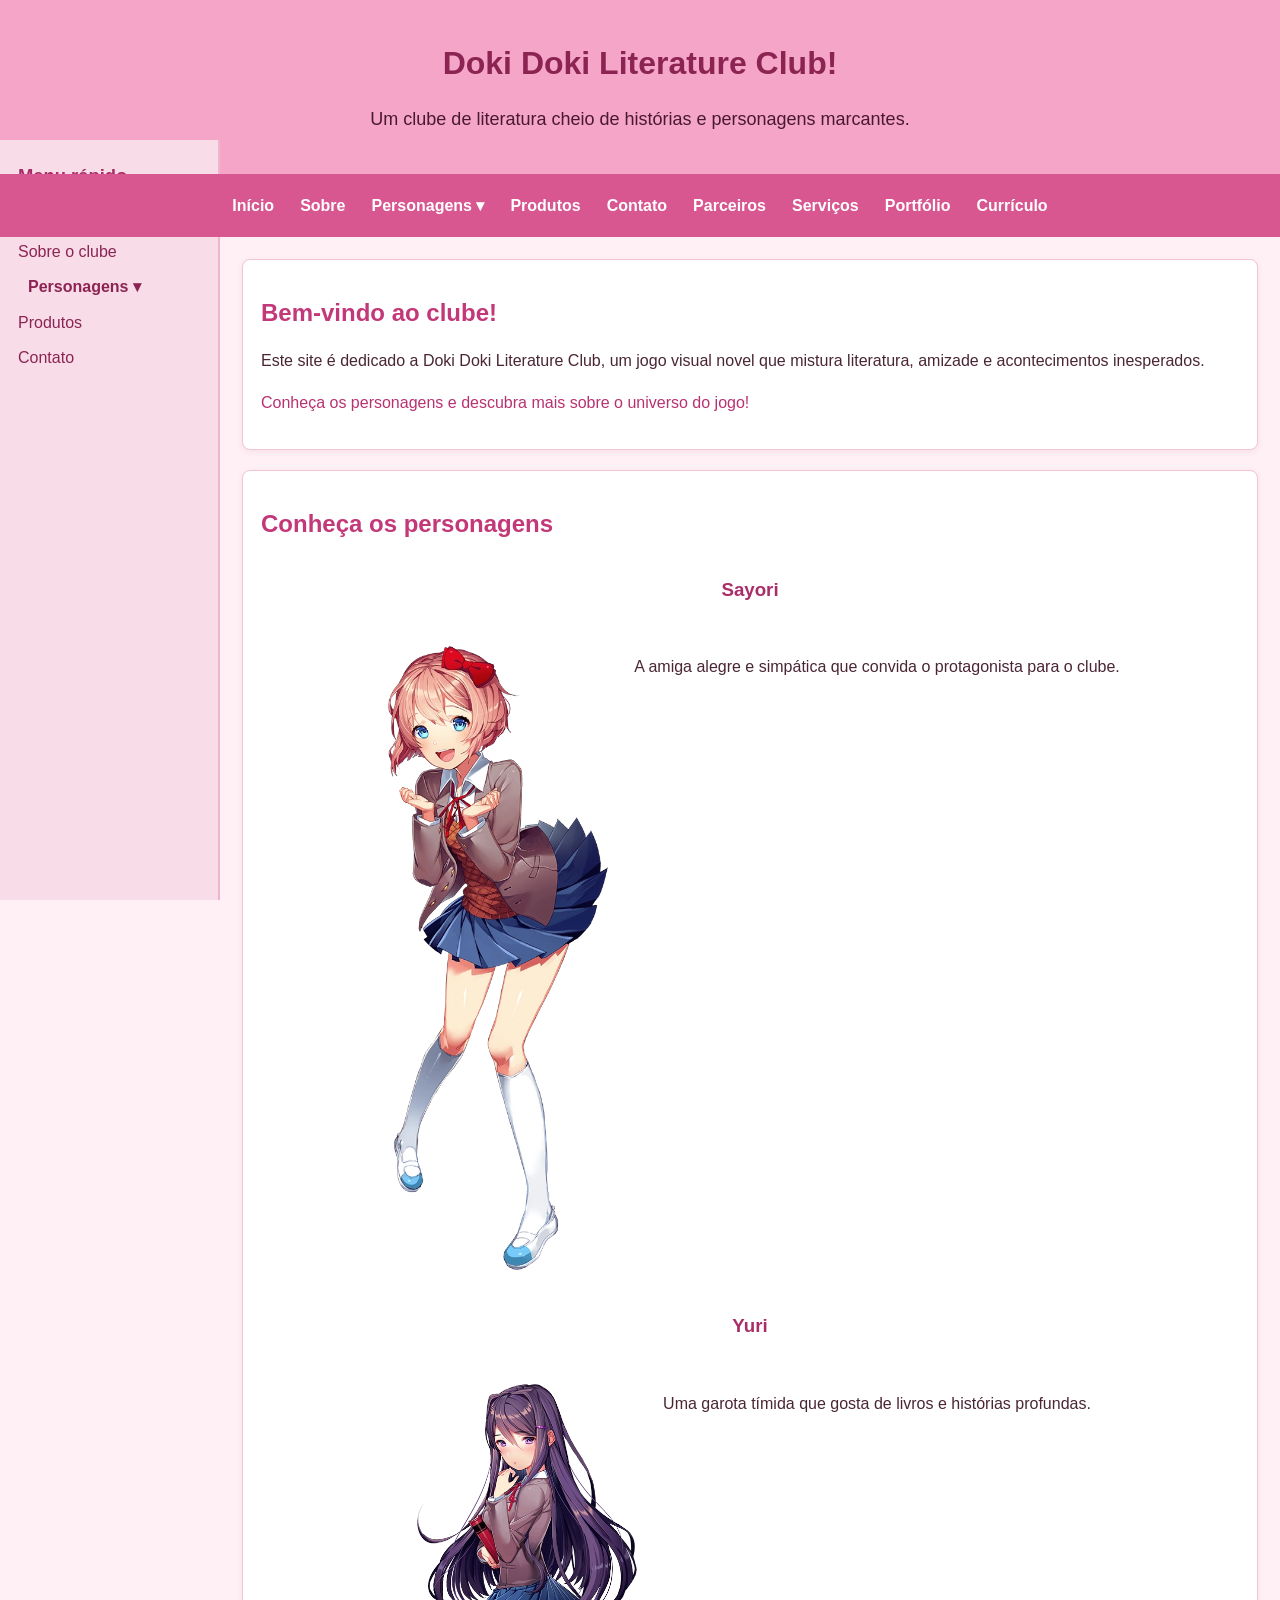
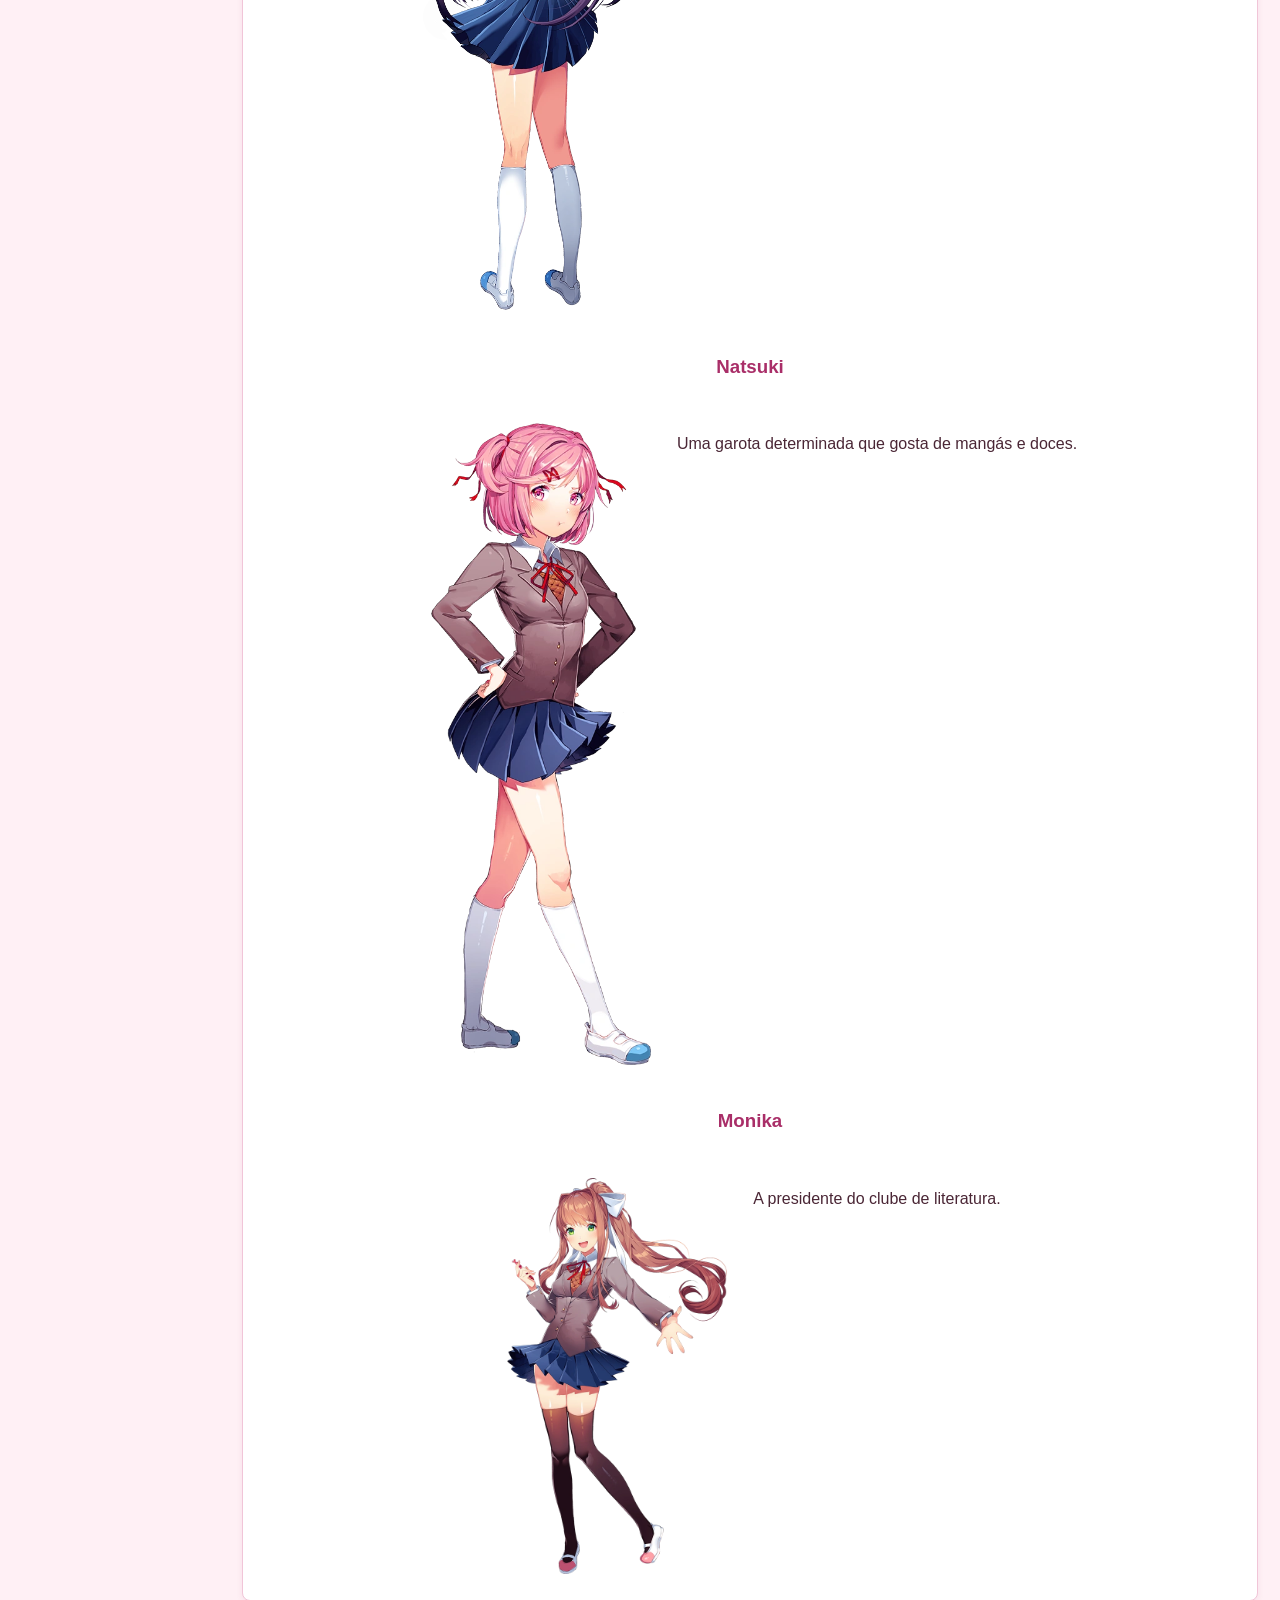
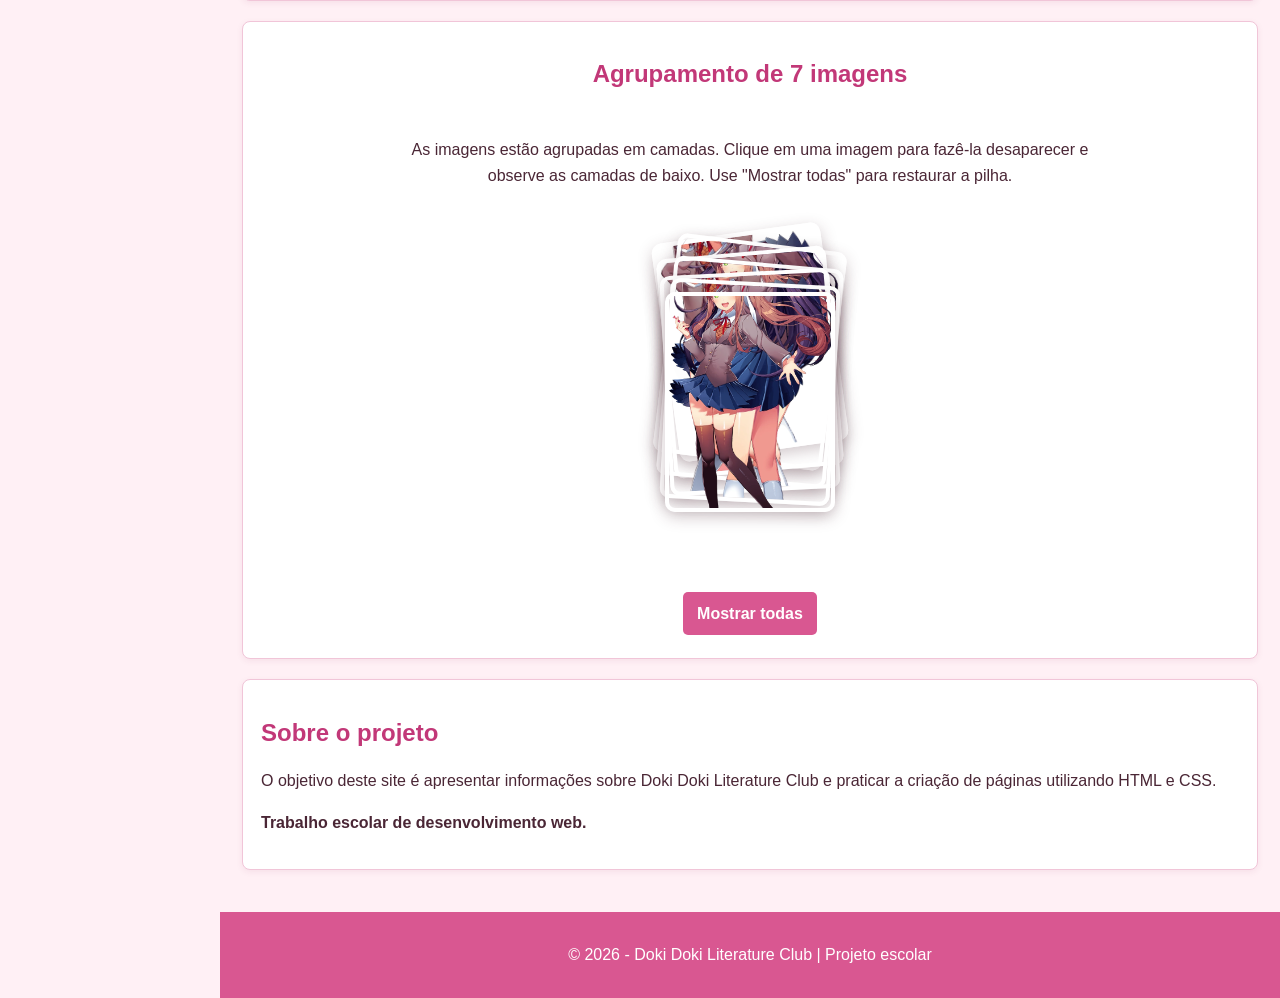
<file: index.html>
<!DOCTYPE html>
<html lang="pt-br">
<head>
    <meta charset="UTF-8">
    <meta name="viewport" content="width=device-width, initial-scale=1.0">
    <link rel="stylesheet" href="style.css">
    <title>Doki Doki Literature Club</title>
    <!-- CSS interno: complementa o layout definido em style.css -->
    <style>
        main section {
            box-shadow: 0 2px 6px rgba(140, 36, 83, 0.08);
        }
        .personagens h3 {
            color: #a92e68;
        }
    </style>

</head>
<body>
    <header>
        <h1 style="color: #8c2453;">Doki Doki Literature Club!</h1>
        <p style="font-size: 18px;">Um clube de literatura cheio de histórias e personagens marcantes.</p>
    </header>

    <nav>
        <a href="index.html">Início</a>
        <a href="sobre.html">Sobre</a>
        <div class="dropdown">
            <a href="personagens.html">Personagens ▾</a>
            <div class="dropdown-content">
                <a href="personagens.html">Todas as personagens</a>
                <a href="index.html#galeria-sete">Galeria de 7 imagens</a>
                <a href="sobre.html">Sobre o clube</a>
            </div>
        </div>
        <a href="produtos.html">Produtos</a>
        <a href="contato-nos.html">Contato</a>
        <a href="parceiros.html">Parceiros</a>
        <a href="serviços.html">Serviços</a>
        <a href="portfólio.html">Portfólio</a>
        <a href="curriculo.html">Currículo</a>
    </nav>

    <aside class="sidebar">
    <h2>Menu rápido</h2>
    <ul>
        <li><a href="index.html">Início</a></li>
        <li><a href="sobre.html">Sobre o clube</a></li>
        <li><div class="dropdown">
            <a href="personagens.html">Personagens ▾</a>
            <div class="dropdown-content">
                <a href="personagens.html">Todas as personagens</a>
                <a href="index.html#galeria-sete">Galeria de 7 imagens</a>
                <a href="sobre.html">Sobre o clube</a>
            </div>
        </div></li>
        <li><a href="produtos.html">Produtos</a></li>
        <li><a href="contato-nos.html">Contato</a></li>
    </ul>
</aside>
<main>
        <section>
            <h2>Bem-vindo ao clube!</h2>
            <p>Este site é dedicado a Doki Doki Literature Club, um jogo visual novel que mistura literatura, amizade e acontecimentos inesperados.</p>
            <p style="color: #b83270;">Conheça os personagens e descubra mais sobre o universo do jogo!</p>
        </section>

        <section>
            <h2>Conheça os personagens</h2>
            <div class="personagens">
                <h3>Sayori</h3>
                <img src="imagens/sayori.png" alt="Personagem Sayori">
                <p>A amiga alegre e simpática que convida o protagonista para o clube.</p>

                <h3>Yuri</h3>
                <img src="imagens/yuri.png" alt="Personagem Yuri">
                <p>Uma garota tímida que gosta de livros e histórias profundas.</p>

                <h3>Natsuki</h3>
                <img src="imagens/natsuki.png" alt="Personagem Natsuki">
                <p>Uma garota determinada que gosta de mangás e doces.</p>

                <h3>Monika</h3>
                <img src="imagens/monika.png" alt="Personagem Monika">
                <p>A presidente do clube de literatura.</p>
            </div>
        </section>

        <section id="galeria-sete" class="galeria-sete">
            <h2>Agrupamento de 7 imagens</h2>
            <div class="galeria-explicacao">
                <p>As imagens estão agrupadas em camadas. Clique em uma imagem para fazê-la desaparecer e observe as camadas de baixo. Use "Mostrar todas" para restaurar a pilha.</p>
            </div>

            <div class="pilha-imagens" id="pilhaImagens">
                <img class="imagem-camada" src="imagens/sayori.png" alt="Sayori - camada 1" onclick="this.classList.add('oculta')">
                <img class="imagem-camada" src="imagens/yuri.png" alt="Yuri - camada 2" onclick="this.classList.add('oculta')">
                <img class="imagem-camada" src="imagens/natsuki.png" alt="Natsuki - camada 3" onclick="this.classList.add('oculta')">
                <img class="imagem-camada" src="imagens/monika.png" alt="Monika - camada 4" onclick="this.classList.add('oculta')">
                <img class="imagem-camada" src="imagens/sayori.png" alt="Sayori - camada 5" onclick="this.classList.add('oculta')">
                <img class="imagem-camada" src="imagens/yuri.png" alt="Yuri - camada 6" onclick="this.classList.add('oculta')">
                <img class="imagem-camada" src="imagens/monika.png" alt="Monika - camada 7" onclick="this.classList.add('oculta')">
            </div>

            <button class="botao-mostrar" type="button" onclick="document.querySelectorAll('.imagem-camada').forEach(function(img){img.classList.remove('oculta');})">
                Mostrar todas
            </button>
        </section>

        <section>
            <h2>Sobre o projeto</h2>
            <p>O objetivo deste site é apresentar informações sobre Doki Doki Literature Club e praticar a criação de páginas utilizando HTML e CSS.</p>
            <p style="font-weight: bold;">Trabalho escolar de desenvolvimento web.</p>
        </section>
    </main>

    <footer>
        <p>&copy; 2026 - Doki Doki Literature Club | Projeto escolar</p>
    </footer>
</body>
</html>
</file>
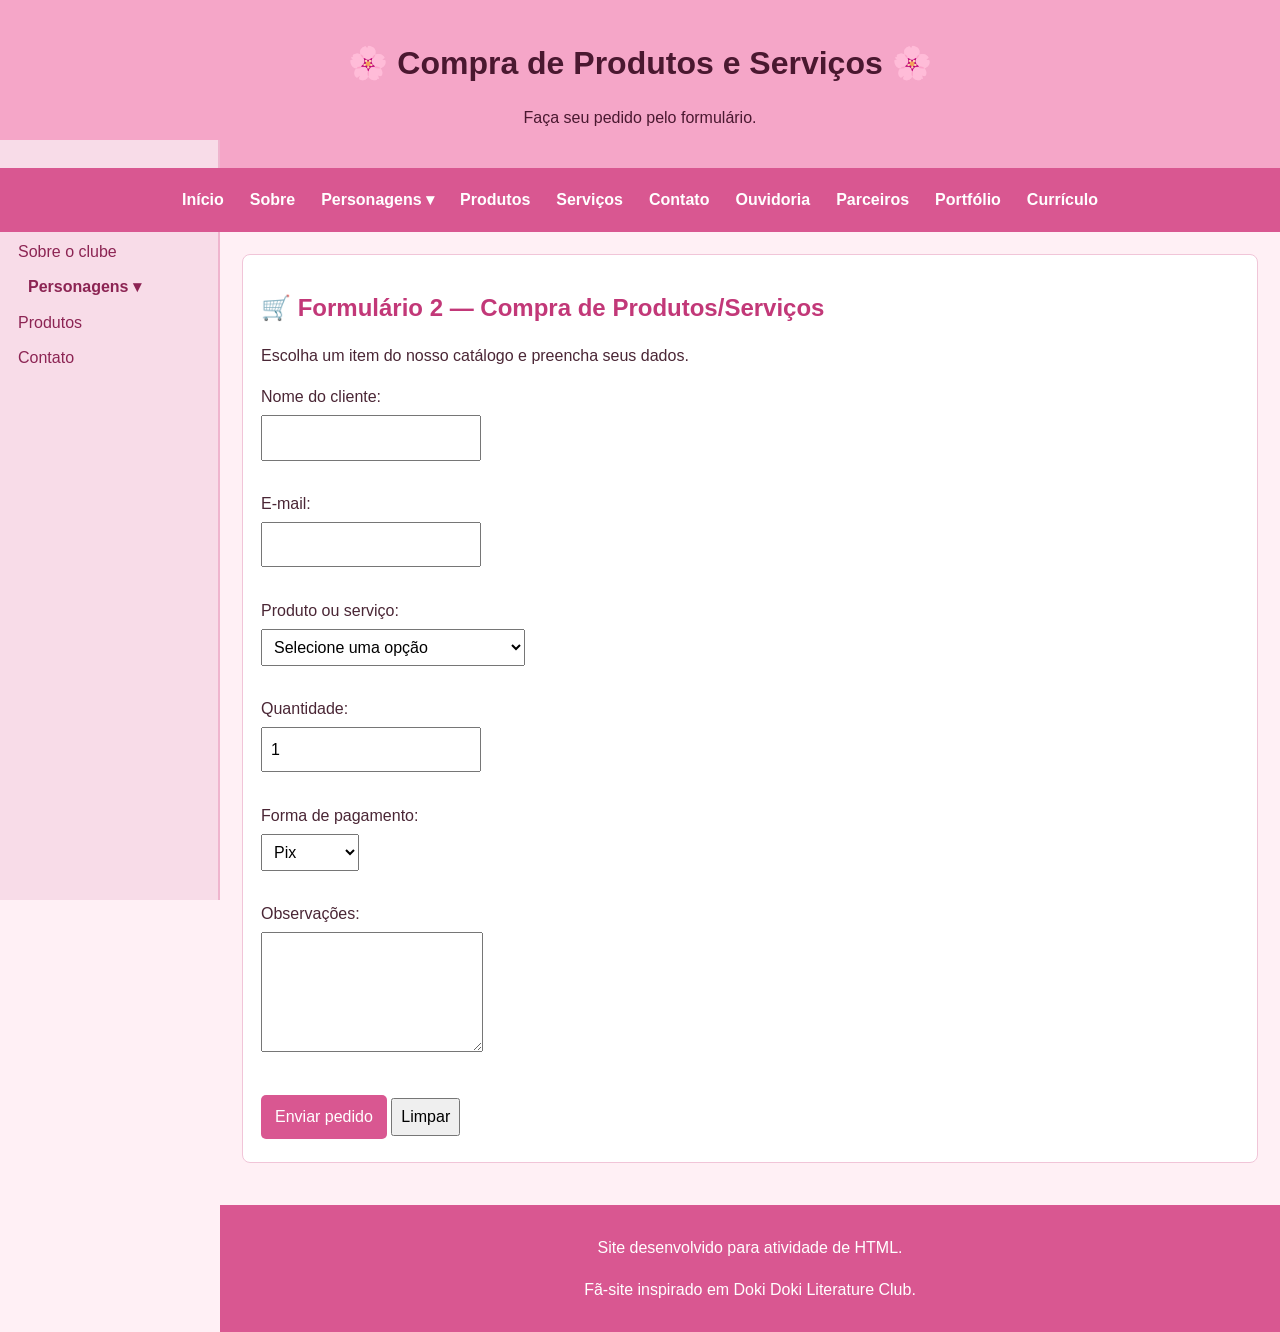
<file: compra.html>
<!DOCTYPE html>
<html lang="pt-BR">
<head>
    <meta charset="UTF-8">
    <meta name="viewport" content="width=device-width, initial-scale=1.0">
    <link rel="stylesheet" href="style.css">
    <title>Compra de Produtos e Serviços</title>
</head>
<body>
<header>
    <h1>🌸 Compra de Produtos e Serviços 🌸</h1>
    <p>Faça seu pedido pelo formulário.</p>
</header>
<nav>
    <a href="index.html">Início</a>
    <a href="sobre.html">Sobre</a>
    <div class="dropdown">
            <a href="personagens.html">Personagens ▾</a>
            <div class="dropdown-content">
                <a href="personagens.html">Todas as personagens</a>
                <a href="index.html#galeria-sete">Galeria de 7 imagens</a>
                <a href="sobre.html">Sobre o clube</a>
            </div>
        </div>
    <a href="produtos.html">Produtos</a>
    <a href="serviços.html">Serviços</a>
    <a href="contato-nos.html">Contato</a>
    <a href="ouvidoria.html">Ouvidoria</a>
    <a href="parceiros.html">Parceiros</a>
    <a href="portfólio.html">Portfólio</a>
    <a href="curriculo.html">Currículo</a>
</nav>
<aside class="sidebar">
    <h2>Menu rápido</h2>
    <ul>
        <li><a href="index.html">Início</a></li>
        <li><a href="sobre.html">Sobre o clube</a></li>
        <li><div class="dropdown">
            <a href="personagens.html">Personagens ▾</a>
            <div class="dropdown-content">
                <a href="personagens.html">Todas as personagens</a>
                <a href="index.html#galeria-sete">Galeria de 7 imagens</a>
                <a href="sobre.html">Sobre o clube</a>
            </div>
        </div></li>
        <li><a href="produtos.html">Produtos</a></li>
        <li><a href="contato-nos.html">Contato</a></li>
    </ul>
</aside>
<main>

<section class="card">
    <h2>🛒 Formulário 2 — Compra de Produtos/Serviços</h2>
    <p>Escolha um item do nosso catálogo e preencha seus dados.</p>

    <form action="#" method="post">
        <label for="cliente">Nome do cliente:</label><br>
        <input type="text" id="cliente" name="cliente" required><br><br>

        <label for="emailcompra">E-mail:</label><br>
        <input type="email" id="emailcompra" name="emailcompra" required><br><br>

        <label for="item">Produto ou serviço:</label><br>
        <select id="item" name="item" required>
            <option value="">Selecione uma opção</option>
            <option>Livro de Poemas — R$ 25,00</option>
            <option>Caderno do Clube — R$ 20,00</option>
            <option>Kit de Escrita — R$ 35,00</option>
            <option>Oficina de Poemas — R$ 15,00</option>
            <option>Clube de Leitura — R$ 10,00</option>
            <option>Encontro Literário — Gratuito</option>
        </select><br><br>

        <label for="quantidade">Quantidade:</label><br>
        <input type="number" id="quantidade" name="quantidade" min="1" value="1" required><br><br>

        <label for="pagamento">Forma de pagamento:</label><br>
        <select id="pagamento" name="pagamento">
            <option>Pix</option>
            <option>Cartão</option>
            <option>Dinheiro</option>
        </select><br><br>

        <label for="observacao">Observações:</label><br>
        <textarea id="observacao" name="observacao" rows="4"></textarea><br><br>

        <input type="submit" value="Enviar pedido">
        <input type="reset" value="Limpar">
    </form>
</section>

</main>
<footer>
    <p>Site desenvolvido para atividade de HTML.</p>
    <p>Fã-site inspirado em Doki Doki Literature Club.</p>
</footer>
</body>
</html>
</file>
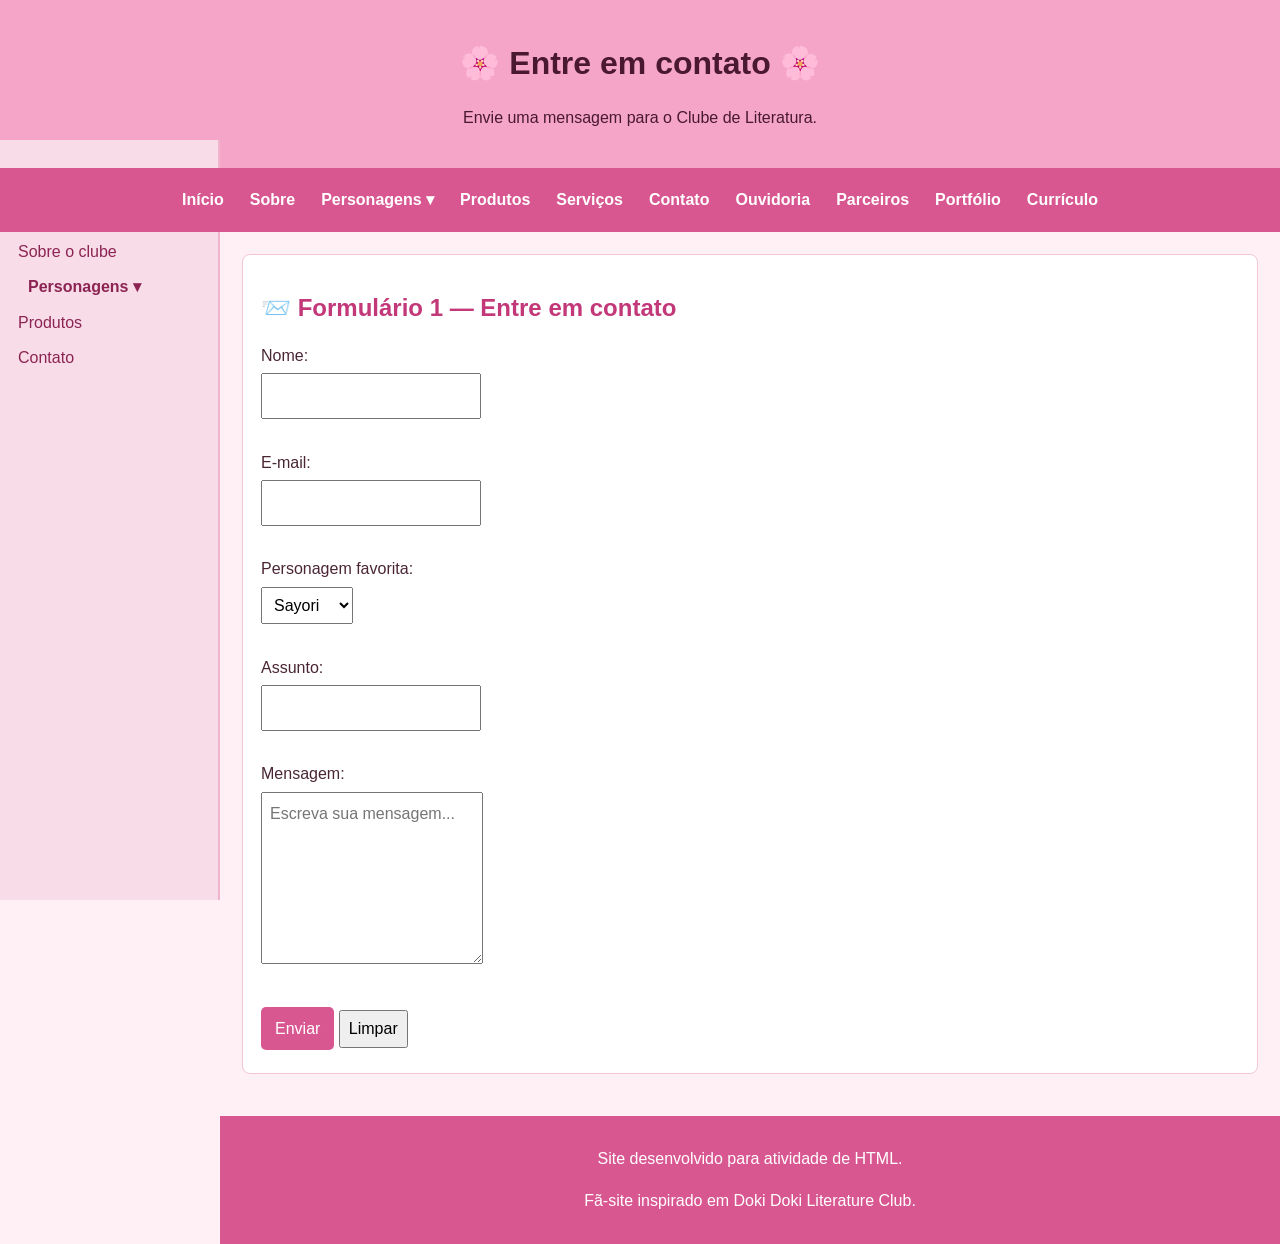
<file: contato-nos.html>
<!DOCTYPE html>
<html lang="pt-BR">
<head>
    <meta charset="UTF-8">
    <meta name="viewport" content="width=device-width, initial-scale=1.0">
    <link rel="stylesheet" href="style.css">
    <title>Contato - Doki Doki Literature Club</title>
</head>
<body>
<header>
    <h1>🌸 Entre em contato 🌸</h1>
    <p>Envie uma mensagem para o Clube de Literatura.</p>
</header>
<nav>
    <a href="index.html">Início</a>
    <a href="sobre.html">Sobre</a>
    <div class="dropdown">
            <a href="personagens.html">Personagens ▾</a>
            <div class="dropdown-content">
                <a href="personagens.html">Todas as personagens</a>
                <a href="index.html#galeria-sete">Galeria de 7 imagens</a>
                <a href="sobre.html">Sobre o clube</a>
            </div>
        </div>
    <a href="produtos.html">Produtos</a>
    <a href="serviços.html">Serviços</a>
    <a href="contato-nos.html">Contato</a>
    <a href="ouvidoria.html">Ouvidoria</a>
    <a href="parceiros.html">Parceiros</a>
    <a href="portfólio.html">Portfólio</a>
    <a href="curriculo.html">Currículo</a>
</nav>
<aside class="sidebar">
    <h2>Menu rápido</h2>
    <ul>
        <li><a href="index.html">Início</a></li>
        <li><a href="sobre.html">Sobre o clube</a></li>
        <li><div class="dropdown">
            <a href="personagens.html">Personagens ▾</a>
            <div class="dropdown-content">
                <a href="personagens.html">Todas as personagens</a>
                <a href="index.html#galeria-sete">Galeria de 7 imagens</a>
                <a href="sobre.html">Sobre o clube</a>
            </div>
        </div></li>
        <li><a href="produtos.html">Produtos</a></li>
        <li><a href="contato-nos.html">Contato</a></li>
    </ul>
</aside>
<main>

<section class="card">
    <h2>📨 Formulário 1 — Entre em contato</h2>
    <form action="#" method="post">
        <label for="nome">Nome:</label><br>
        <input type="text" id="nome" name="nome" required><br><br>

        <label for="email">E-mail:</label><br>
        <input type="email" id="email" name="email" required><br><br>

        <label for="personagem">Personagem favorita:</label><br>
        <select id="personagem" name="personagem">
            <option value="sayori">Sayori</option>
            <option value="monika">Monika</option>
            <option value="yuri">Yuri</option>
            <option value="natsuki">Natsuki</option>
        </select><br><br>

        <label for="assunto">Assunto:</label><br>
        <input type="text" id="assunto" name="assunto" required><br><br>

        <label for="mensagem">Mensagem:</label><br>
        <textarea id="mensagem" name="mensagem" rows="6" placeholder="Escreva sua mensagem..." required></textarea><br><br>

        <input type="submit" value="Enviar">
        <input type="reset" value="Limpar">
    </form>
</section>

</main>
<footer>
    <p>Site desenvolvido para atividade de HTML.</p>
    <p>Fã-site inspirado em Doki Doki Literature Club.</p>
</footer>
</body>
</html>
</file>
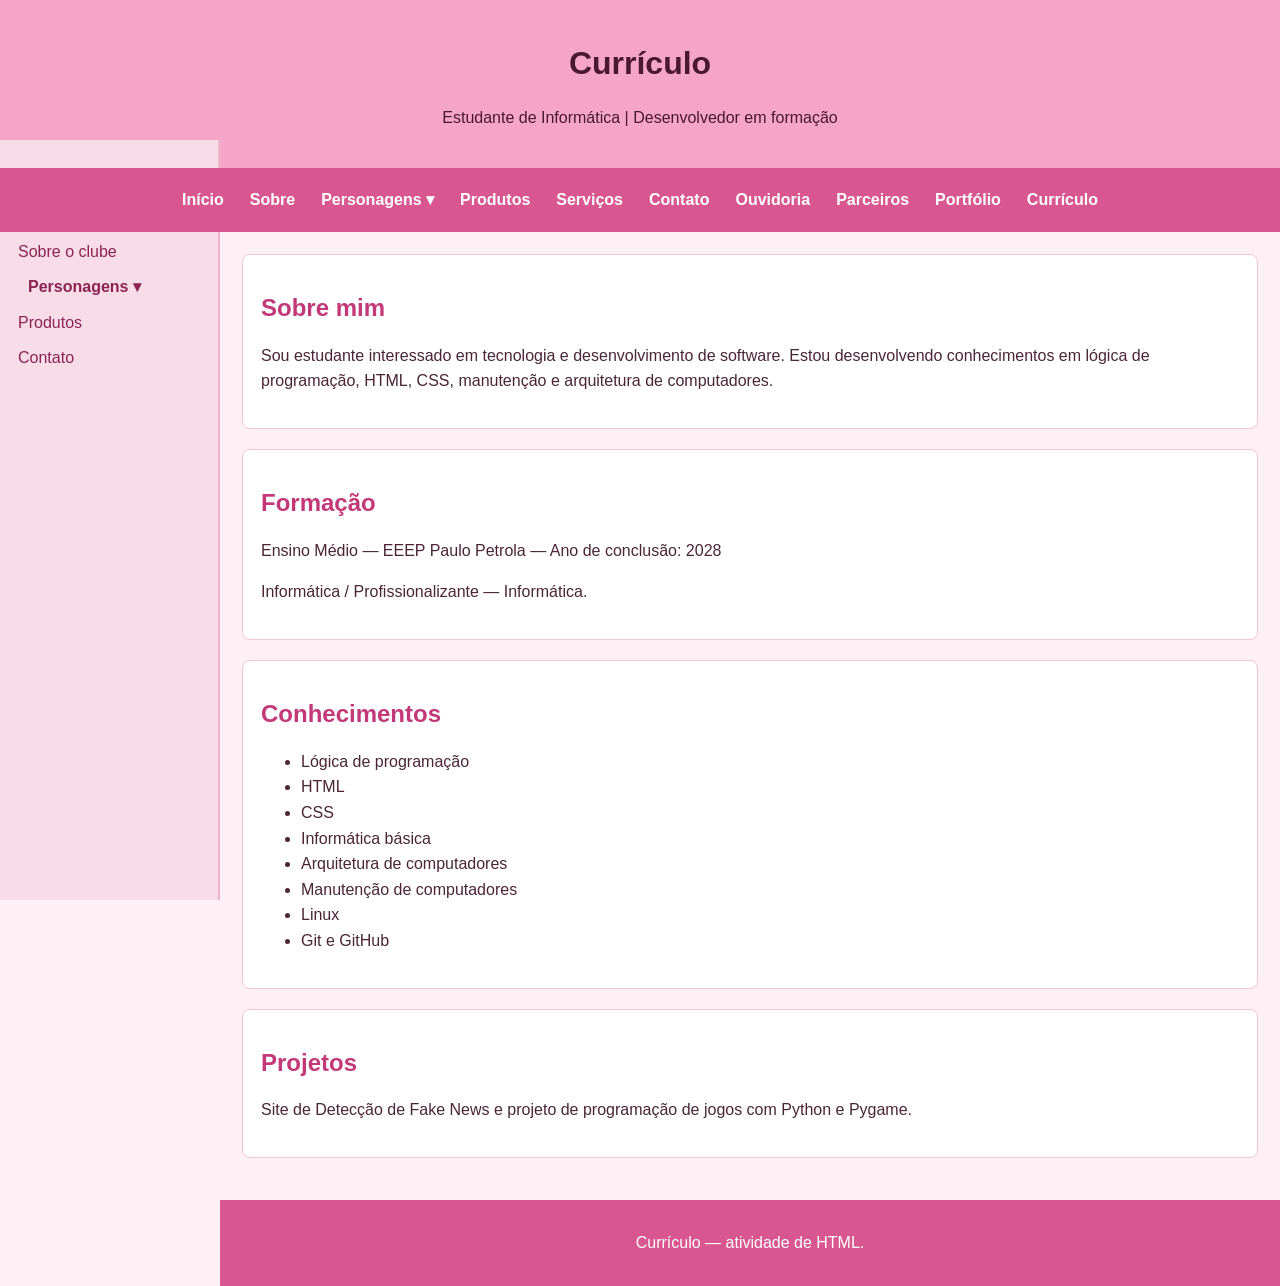
<file: curriculo.html>
<!DOCTYPE html>
<html lang="pt-BR">
<head>
    <meta charset="UTF-8">
    <meta name="viewport" content="width=device-width, initial-scale=1.0">
    <link rel="stylesheet" href="style.css">
    <title>Currículo - Thalyson</title>
</head>
<body>
<header>
    <h1>Currículo</h1>
    <p>Estudante de Informática | Desenvolvedor em formação</p>
</header>
<nav>
    <a href="index.html">Início</a>
    <a href="sobre.html">Sobre</a>
    <div class="dropdown">
            <a href="personagens.html">Personagens ▾</a>
            <div class="dropdown-content">
                <a href="personagens.html">Todas as personagens</a>
                <a href="index.html#galeria-sete">Galeria de 7 imagens</a>
                <a href="sobre.html">Sobre o clube</a>
            </div>
        </div>
    <a href="produtos.html">Produtos</a>
    <a href="serviços.html">Serviços</a>
    <a href="contato-nos.html">Contato</a>
    <a href="ouvidoria.html">Ouvidoria</a>
    <a href="parceiros.html">Parceiros</a>
    <a href="portfólio.html">Portfólio</a>
    <a href="curriculo.html">Currículo</a>
</nav>
<aside class="sidebar">
    <h2>Menu rápido</h2>
    <ul>
        <li><a href="index.html">Início</a></li>
        <li><a href="sobre.html">Sobre o clube</a></li>
        <li><div class="dropdown">
            <a href="personagens.html">Personagens ▾</a>
            <div class="dropdown-content">
                <a href="personagens.html">Todas as personagens</a>
                <a href="index.html#galeria-sete">Galeria de 7 imagens</a>
                <a href="sobre.html">Sobre o clube</a>
            </div>
        </div></li>
        <li><a href="produtos.html">Produtos</a></li>
        <li><a href="contato-nos.html">Contato</a></li>
    </ul>
</aside>
<main>
<section class="card">
<h2>Sobre mim</h2>
<p>Sou estudante interessado em tecnologia e desenvolvimento de software. Estou desenvolvendo conhecimentos em lógica de programação, HTML, CSS, manutenção e arquitetura de computadores.</p>
</section>
<section class="card">
<h2>Formação</h2>
<p>Ensino Médio — EEEP Paulo Petrola — Ano de conclusão: 2028</p>
<p>Informática / Profissionalizante — Informática.</p>
</section>
<section class="card">
<h2>Conhecimentos</h2>
<ul>
<li>Lógica de programação</li><li>HTML</li><li>CSS</li><li>Informática básica</li>
<li>Arquitetura de computadores</li><li>Manutenção de computadores</li><li>Linux</li><li>Git e GitHub</li>
</ul>
</section>
<section class="card">
<h2>Projetos</h2>
<p>Site de Detecção de Fake News e projeto de programação de jogos com Python e Pygame.</p>
</section>
</main>
<footer><p>Currículo — atividade de HTML.</p></footer>
</body>
</html>
</file>
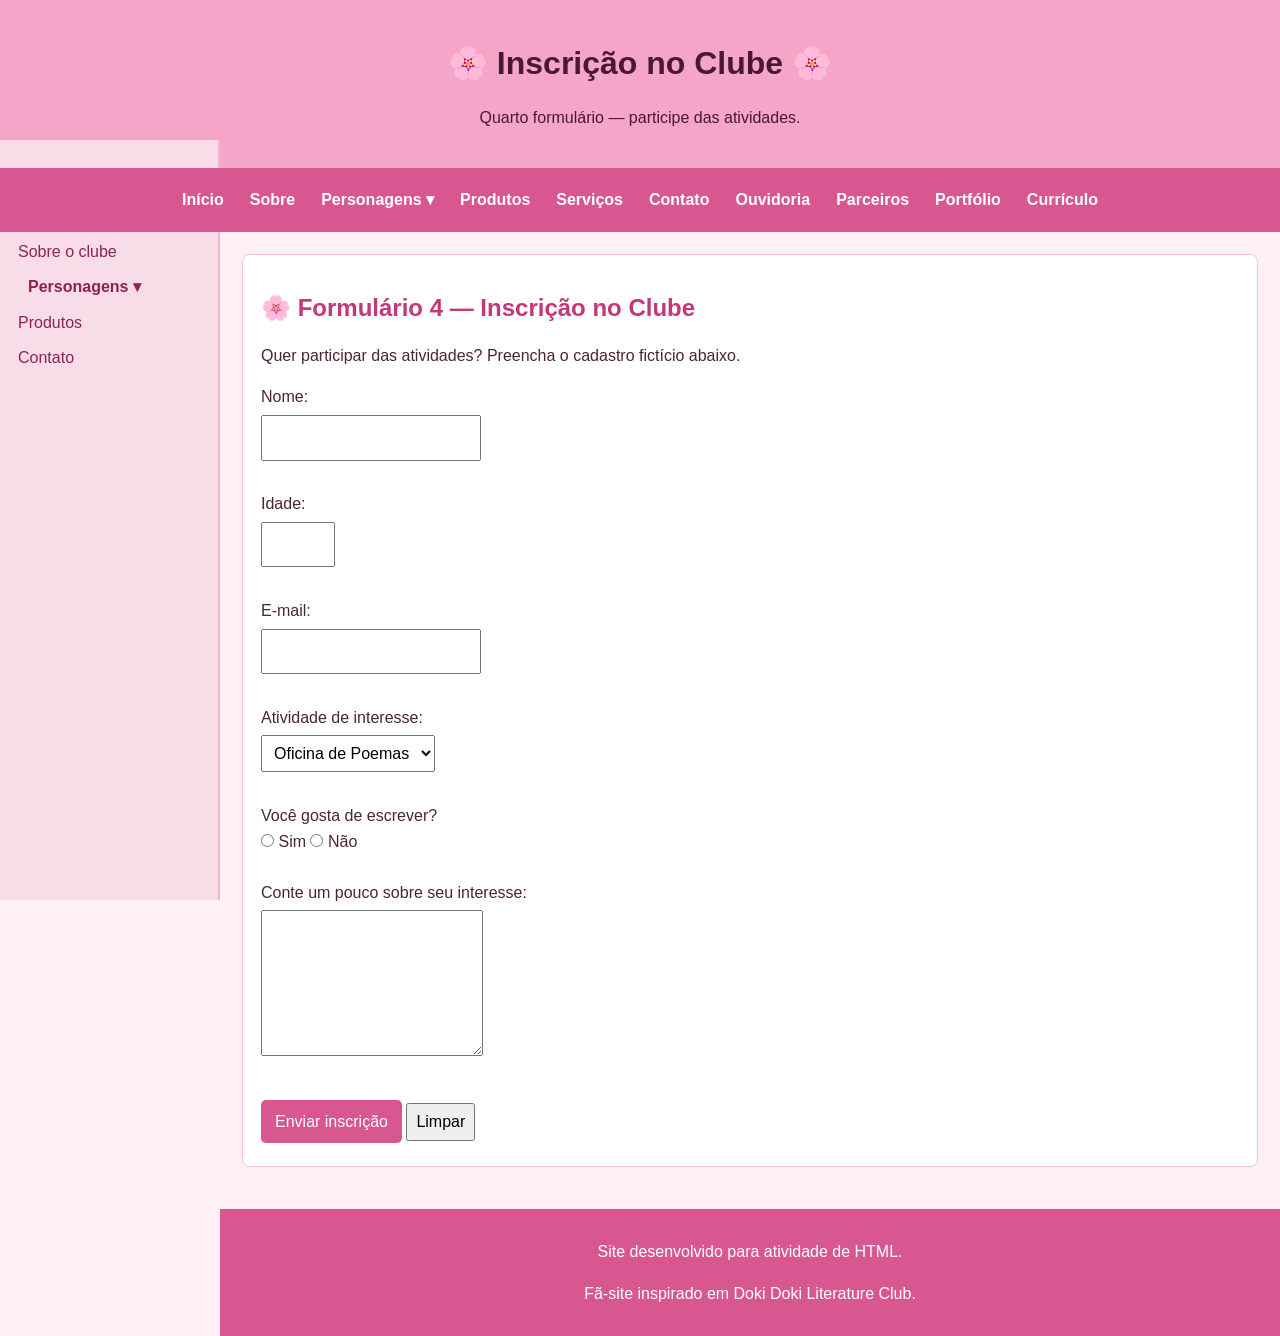
<file: inscricao.html>
<!DOCTYPE html>
<html lang="pt-BR">
<head>
    <meta charset="UTF-8">
    <meta name="viewport" content="width=device-width, initial-scale=1.0">
    <link rel="stylesheet" href="style.css">
    <title>Inscrição - Clube de Literatura</title>
</head>
<body>
<header>
    <h1>🌸 Inscrição no Clube 🌸</h1>
    <p>Quarto formulário — participe das atividades.</p>
</header>
<nav>
    <a href="index.html">Início</a>
    <a href="sobre.html">Sobre</a>
    <div class="dropdown">
            <a href="personagens.html">Personagens ▾</a>
            <div class="dropdown-content">
                <a href="personagens.html">Todas as personagens</a>
                <a href="index.html#galeria-sete">Galeria de 7 imagens</a>
                <a href="sobre.html">Sobre o clube</a>
            </div>
        </div>
    <a href="produtos.html">Produtos</a>
    <a href="serviços.html">Serviços</a>
    <a href="contato-nos.html">Contato</a>
    <a href="ouvidoria.html">Ouvidoria</a>
    <a href="parceiros.html">Parceiros</a>
    <a href="portfólio.html">Portfólio</a>
    <a href="curriculo.html">Currículo</a>
</nav>
<aside class="sidebar">
    <h2>Menu rápido</h2>
    <ul>
        <li><a href="index.html">Início</a></li>
        <li><a href="sobre.html">Sobre o clube</a></li>
        <li><div class="dropdown">
            <a href="personagens.html">Personagens ▾</a>
            <div class="dropdown-content">
                <a href="personagens.html">Todas as personagens</a>
                <a href="index.html#galeria-sete">Galeria de 7 imagens</a>
                <a href="sobre.html">Sobre o clube</a>
            </div>
        </div></li>
        <li><a href="produtos.html">Produtos</a></li>
        <li><a href="contato-nos.html">Contato</a></li>
    </ul>
</aside>
<main>

<section class="card">
    <h2>🌸 Formulário 4 — Inscrição no Clube</h2>
    <p>Quer participar das atividades? Preencha o cadastro fictício abaixo.</p>

    <form action="#" method="post">
        <label for="inscrito">Nome:</label><br>
        <input type="text" id="inscrito" name="inscrito" required><br><br>

        <label for="idade">Idade:</label><br>
        <input type="number" id="idade" name="idade" min="1" max="120" required><br><br>

        <label for="emailinscricao">E-mail:</label><br>
        <input type="email" id="emailinscricao" name="emailinscricao" required><br><br>

        <label for="atividade">Atividade de interesse:</label><br>
        <select id="atividade" name="atividade">
            <option>Oficina de Poemas</option>
            <option>Clube de Leitura</option>
            <option>Encontro Literário</option>
        </select><br><br>

        <label>Você gosta de escrever?</label><br>
        <input type="radio" id="sim" name="escrever" value="sim">
        <label for="sim">Sim</label>
        <input type="radio" id="nao" name="escrever" value="nao">
        <label for="nao">Não</label><br><br>

        <label for="sobre">Conte um pouco sobre seu interesse:</label><br>
        <textarea id="sobre" name="sobre" rows="5"></textarea><br><br>

        <input type="submit" value="Enviar inscrição">
        <input type="reset" value="Limpar">
    </form>
</section>

</main>
<footer>
    <p>Site desenvolvido para atividade de HTML.</p>
    <p>Fã-site inspirado em Doki Doki Literature Club.</p>
</footer>
</body>
</html>
</file>
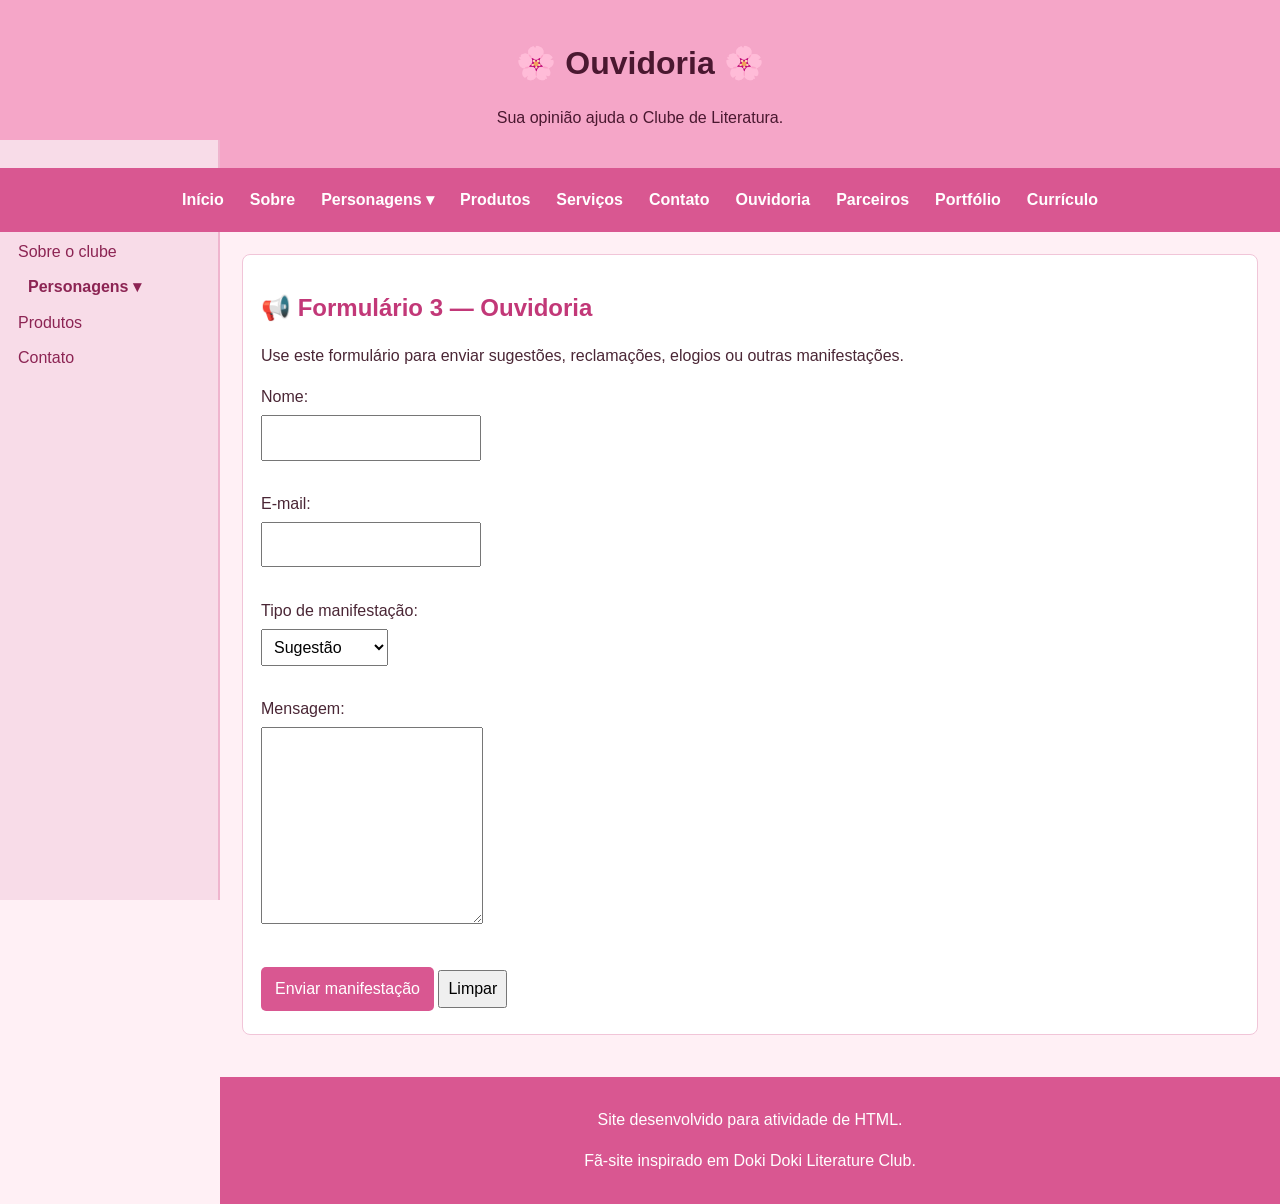
<file: ouvidoria.html>
<!DOCTYPE html>
<html lang="pt-BR">
<head>
    <meta charset="UTF-8">
    <meta name="viewport" content="width=device-width, initial-scale=1.0">
    <link rel="stylesheet" href="style.css">
    <title>Ouvidoria - Clube de Literatura</title>
</head>
<body>
<header>
    <h1>🌸 Ouvidoria 🌸</h1>
    <p>Sua opinião ajuda o Clube de Literatura.</p>
</header>
<nav>
    <a href="index.html">Início</a>
    <a href="sobre.html">Sobre</a>
    <div class="dropdown">
            <a href="personagens.html">Personagens ▾</a>
            <div class="dropdown-content">
                <a href="personagens.html">Todas as personagens</a>
                <a href="index.html#galeria-sete">Galeria de 7 imagens</a>
                <a href="sobre.html">Sobre o clube</a>
            </div>
        </div>
    <a href="produtos.html">Produtos</a>
    <a href="serviços.html">Serviços</a>
    <a href="contato-nos.html">Contato</a>
    <a href="ouvidoria.html">Ouvidoria</a>
    <a href="parceiros.html">Parceiros</a>
    <a href="portfólio.html">Portfólio</a>
    <a href="curriculo.html">Currículo</a>
</nav>
<aside class="sidebar">
    <h2>Menu rápido</h2>
    <ul>
        <li><a href="index.html">Início</a></li>
        <li><a href="sobre.html">Sobre o clube</a></li>
        <li><div class="dropdown">
            <a href="personagens.html">Personagens ▾</a>
            <div class="dropdown-content">
                <a href="personagens.html">Todas as personagens</a>
                <a href="index.html#galeria-sete">Galeria de 7 imagens</a>
                <a href="sobre.html">Sobre o clube</a>
            </div>
        </div></li>
        <li><a href="produtos.html">Produtos</a></li>
        <li><a href="contato-nos.html">Contato</a></li>
    </ul>
</aside>
<main>

<section class="card">
    <h2>📢 Formulário 3 — Ouvidoria</h2>
    <p>Use este formulário para enviar sugestões, reclamações, elogios ou outras manifestações.</p>

    <form action="#" method="post">
        <label for="ouvidor">Nome:</label><br>
        <input type="text" id="ouvidor" name="ouvidor" required><br><br>

        <label for="emailouvidoria">E-mail:</label><br>
        <input type="email" id="emailouvidoria" name="emailouvidoria" required><br><br>

        <label for="tipo">Tipo de manifestação:</label><br>
        <select id="tipo" name="tipo">
            <option>Sugestão</option>
            <option>Reclamação</option>
            <option>Elogio</option>
            <option>Dúvida</option>
        </select><br><br>

        <label for="relato">Mensagem:</label><br>
        <textarea id="relato" name="relato" rows="7" required></textarea><br><br>

        <input type="submit" value="Enviar manifestação">
        <input type="reset" value="Limpar">
    </form>
</section>

</main>
<footer>
    <p>Site desenvolvido para atividade de HTML.</p>
    <p>Fã-site inspirado em Doki Doki Literature Club.</p>
</footer>
</body>
</html>
</file>
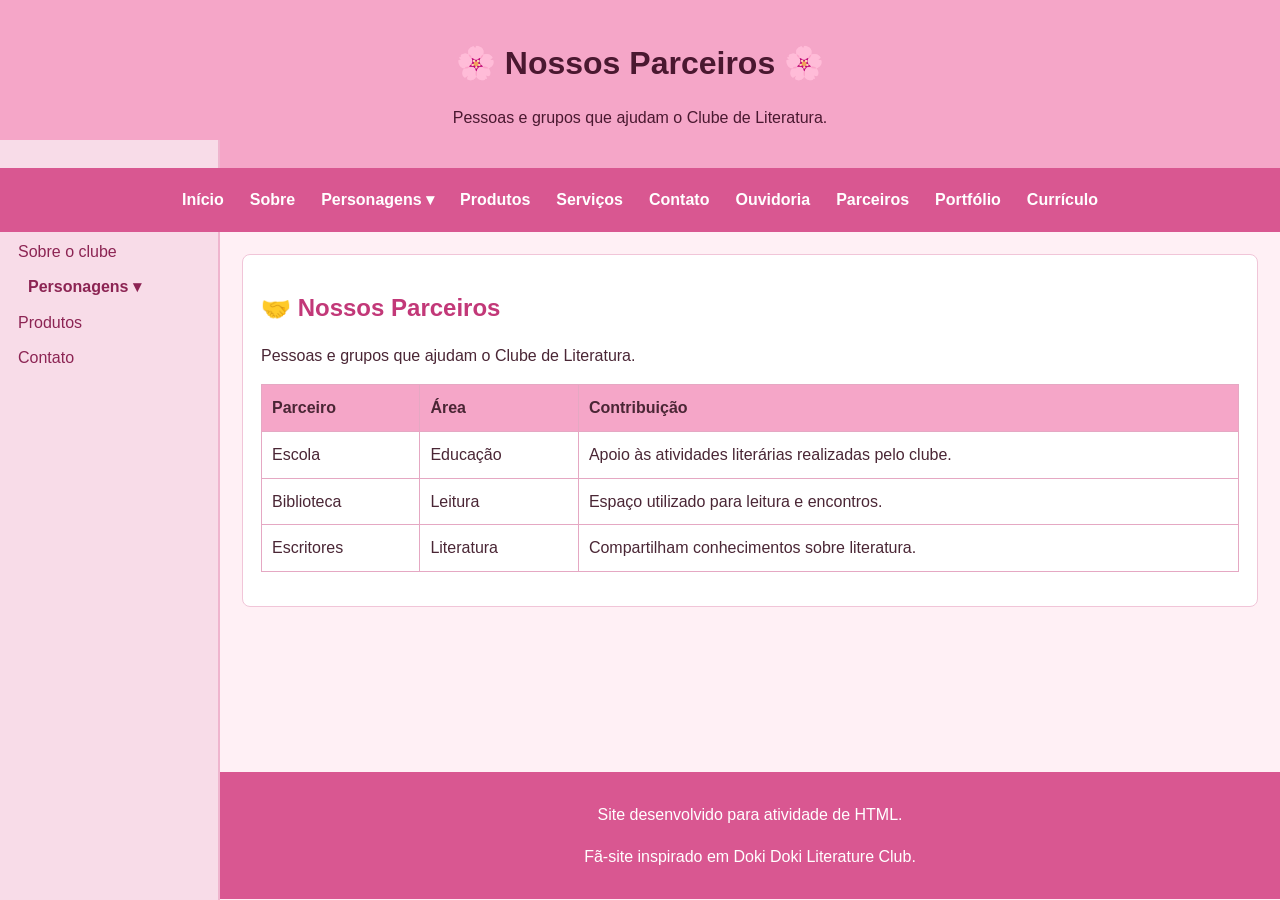
<file: parceiros.html>
<!DOCTYPE html>
<html lang="pt-BR">
<head>
    <meta charset="UTF-8">
    <meta name="viewport" content="width=device-width, initial-scale=1.0">
    <link rel="stylesheet" href="style.css">
    <title>Parceiros - Clube de Literatura</title>
</head>
<body>
<header>
    <h1>🌸 Nossos Parceiros 🌸</h1>
    <p>Pessoas e grupos que ajudam o Clube de Literatura.</p>
</header>
<nav>
    <a href="index.html">Início</a>
    <a href="sobre.html">Sobre</a>
    <div class="dropdown">
            <a href="personagens.html">Personagens ▾</a>
            <div class="dropdown-content">
                <a href="personagens.html">Todas as personagens</a>
                <a href="index.html#galeria-sete">Galeria de 7 imagens</a>
                <a href="sobre.html">Sobre o clube</a>
            </div>
        </div>
    <a href="produtos.html">Produtos</a>
    <a href="serviços.html">Serviços</a>
    <a href="contato-nos.html">Contato</a>
    <a href="ouvidoria.html">Ouvidoria</a>
    <a href="parceiros.html">Parceiros</a>
    <a href="portfólio.html">Portfólio</a>
    <a href="curriculo.html">Currículo</a>
</nav>
<aside class="sidebar">
    <h2>Menu rápido</h2>
    <ul>
        <li><a href="index.html">Início</a></li>
        <li><a href="sobre.html">Sobre o clube</a></li>
        <li><div class="dropdown">
            <a href="personagens.html">Personagens ▾</a>
            <div class="dropdown-content">
                <a href="personagens.html">Todas as personagens</a>
                <a href="index.html#galeria-sete">Galeria de 7 imagens</a>
                <a href="sobre.html">Sobre o clube</a>
            </div>
        </div></li>
        <li><a href="produtos.html">Produtos</a></li>
        <li><a href="contato-nos.html">Contato</a></li>
    </ul>
</aside>
<main>

<section class="card">
    <h2>🤝 Nossos Parceiros</h2>
    <p>Pessoas e grupos que ajudam o Clube de Literatura.</p>

    <table border="1" cellpadding="8" cellspacing="0">
        <tr>
            <th>Parceiro</th>
            <th>Área</th>
            <th>Contribuição</th>
        </tr>
        <tr>
            <td>Escola</td>
            <td>Educação</td>
            <td>Apoio às atividades literárias realizadas pelo clube.</td>
        </tr>
        <tr>
            <td>Biblioteca</td>
            <td>Leitura</td>
            <td>Espaço utilizado para leitura e encontros.</td>
        </tr>
        <tr>
            <td>Escritores</td>
            <td>Literatura</td>
            <td>Compartilham conhecimentos sobre literatura.</td>
        </tr>
    </table>
</section>

</main>
<footer>
    <p>Site desenvolvido para atividade de HTML.</p>
    <p>Fã-site inspirado em Doki Doki Literature Club.</p>
</footer>
</body>
</html>
</file>
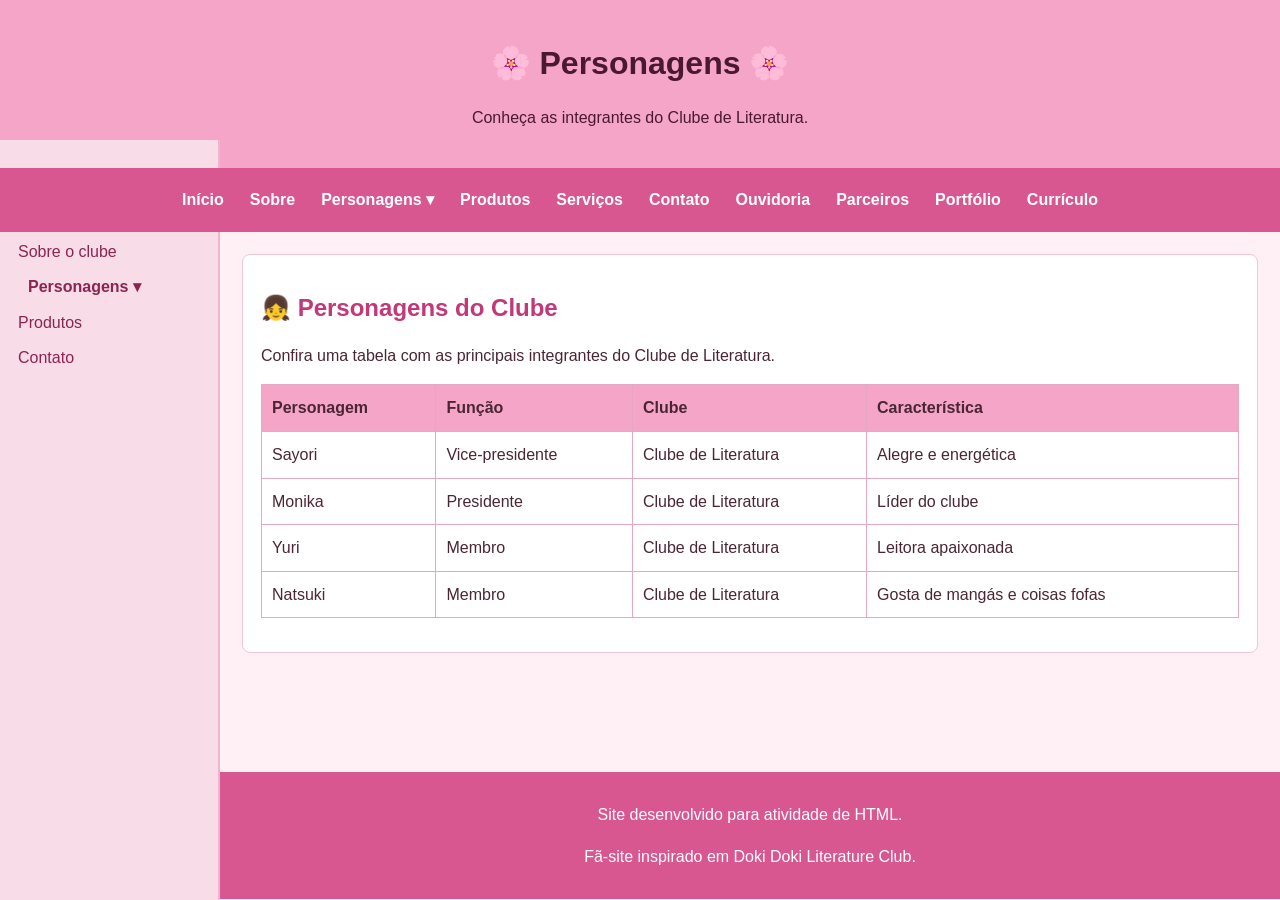
<file: personagens.html>
<!DOCTYPE html>
<html lang="pt-BR">
<head>
    <meta charset="UTF-8">
    <meta name="viewport" content="width=device-width, initial-scale=1.0">
    <link rel="stylesheet" href="style.css">
    <title>Personagens - Doki Doki Literature Club</title>
</head>
<body>
<header>
    <h1>🌸 Personagens 🌸</h1>
    <p>Conheça as integrantes do Clube de Literatura.</p>
</header>
<nav>
    <a href="index.html">Início</a>
    <a href="sobre.html">Sobre</a>
    <div class="dropdown">
            <a href="personagens.html">Personagens ▾</a>
            <div class="dropdown-content">
                <a href="personagens.html">Todas as personagens</a>
                <a href="index.html#galeria-sete">Galeria de 7 imagens</a>
                <a href="sobre.html">Sobre o clube</a>
            </div>
        </div>
    <a href="produtos.html">Produtos</a>
    <a href="serviços.html">Serviços</a>
    <a href="contato-nos.html">Contato</a>
    <a href="ouvidoria.html">Ouvidoria</a>
    <a href="parceiros.html">Parceiros</a>
    <a href="portfólio.html">Portfólio</a>
    <a href="curriculo.html">Currículo</a>
</nav>
<aside class="sidebar">
    <h2>Menu rápido</h2>
    <ul>
        <li><a href="index.html">Início</a></li>
        <li><a href="sobre.html">Sobre o clube</a></li>
        <li><div class="dropdown">
            <a href="personagens.html">Personagens ▾</a>
            <div class="dropdown-content">
                <a href="personagens.html">Todas as personagens</a>
                <a href="index.html#galeria-sete">Galeria de 7 imagens</a>
                <a href="sobre.html">Sobre o clube</a>
            </div>
        </div></li>
        <li><a href="produtos.html">Produtos</a></li>
        <li><a href="contato-nos.html">Contato</a></li>
    </ul>
</aside>
<main>

<section class="card">
    <h2>👧 Personagens do Clube</h2>
    <p>Confira uma tabela com as principais integrantes do Clube de Literatura.</p>

    <table border="1" cellpadding="8" cellspacing="0">
        <tr>
            <th>Personagem</th>
            <th>Função</th>
            <th>Clube</th>
            <th>Característica</th>
        </tr>
        <tr>
            <td>Sayori</td>
            <td>Vice-presidente</td>
            <td>Clube de Literatura</td>
            <td>Alegre e energética</td>
        </tr>
        <tr>
            <td>Monika</td>
            <td>Presidente</td>
            <td>Clube de Literatura</td>
            <td>Líder do clube</td>
        </tr>
        <tr>
            <td>Yuri</td>
            <td>Membro</td>
            <td>Clube de Literatura</td>
            <td>Leitora apaixonada</td>
        </tr>
        <tr>
            <td>Natsuki</td>
            <td>Membro</td>
            <td>Clube de Literatura</td>
            <td>Gosta de mangás e coisas fofas</td>
        </tr>
    </table>
</section>

</main>
<footer>
    <p>Site desenvolvido para atividade de HTML.</p>
    <p>Fã-site inspirado em Doki Doki Literature Club.</p>
</footer>
</body>
</html>
</file>
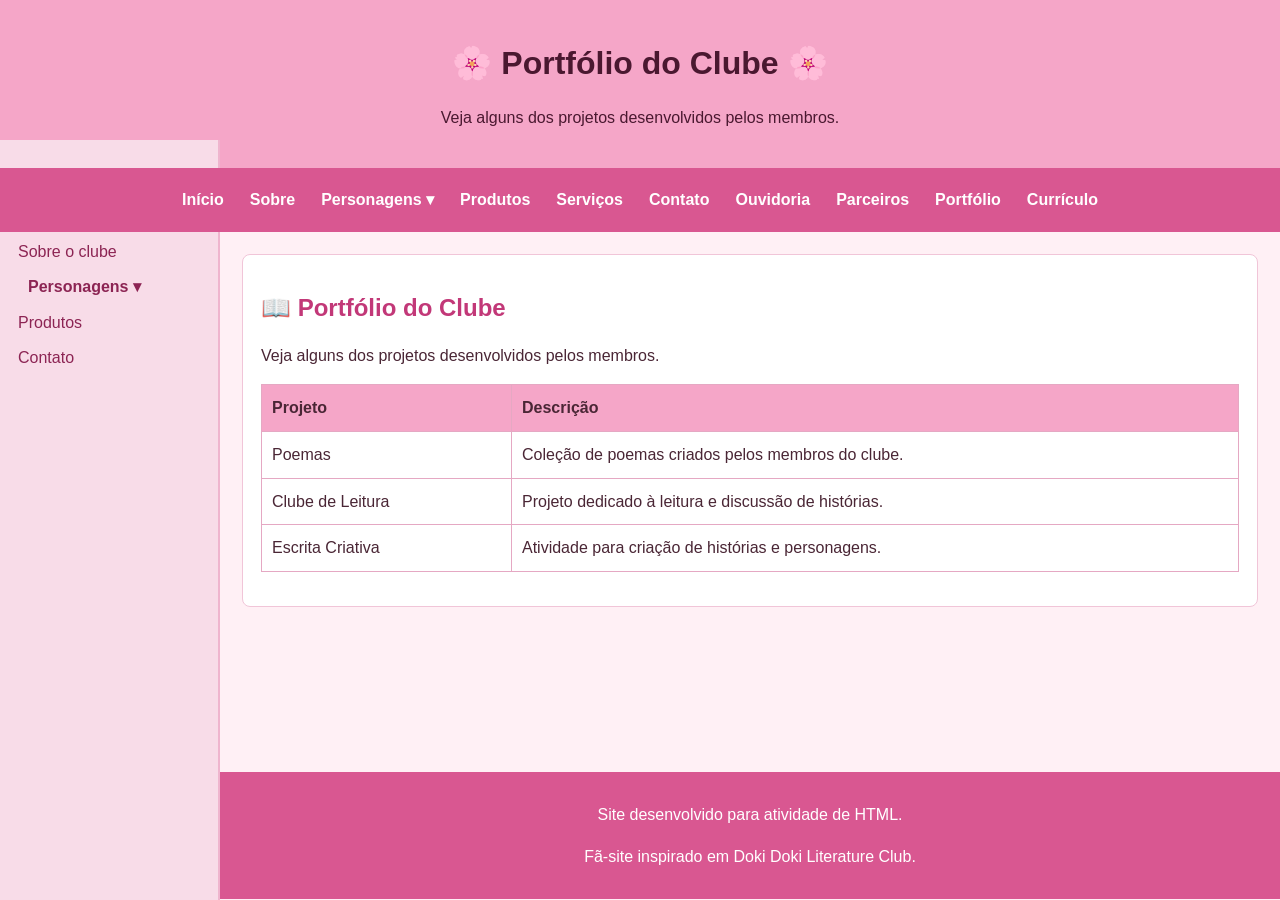
<file: portfólio.html>
<!DOCTYPE html>
<html lang="pt-BR">
<head>
    <meta charset="UTF-8">
    <meta name="viewport" content="width=device-width, initial-scale=1.0">
    <link rel="stylesheet" href="style.css">
    <title>Portfólio - Clube de Literatura</title>
</head>
<body>
<header>
    <h1>🌸 Portfólio do Clube 🌸</h1>
    <p>Veja alguns dos projetos desenvolvidos pelos membros.</p>
</header>
<nav>
    <a href="index.html">Início</a>
    <a href="sobre.html">Sobre</a>
    <div class="dropdown">
            <a href="personagens.html">Personagens ▾</a>
            <div class="dropdown-content">
                <a href="personagens.html">Todas as personagens</a>
                <a href="index.html#galeria-sete">Galeria de 7 imagens</a>
                <a href="sobre.html">Sobre o clube</a>
            </div>
        </div>
    <a href="produtos.html">Produtos</a>
    <a href="serviços.html">Serviços</a>
    <a href="contato-nos.html">Contato</a>
    <a href="ouvidoria.html">Ouvidoria</a>
    <a href="parceiros.html">Parceiros</a>
    <a href="portfólio.html">Portfólio</a>
    <a href="curriculo.html">Currículo</a>
</nav>
<aside class="sidebar">
    <h2>Menu rápido</h2>
    <ul>
        <li><a href="index.html">Início</a></li>
        <li><a href="sobre.html">Sobre o clube</a></li>
        <li><div class="dropdown">
            <a href="personagens.html">Personagens ▾</a>
            <div class="dropdown-content">
                <a href="personagens.html">Todas as personagens</a>
                <a href="index.html#galeria-sete">Galeria de 7 imagens</a>
                <a href="sobre.html">Sobre o clube</a>
            </div>
        </div></li>
        <li><a href="produtos.html">Produtos</a></li>
        <li><a href="contato-nos.html">Contato</a></li>
    </ul>
</aside>
<main>

<section class="card">
    <h2>📖 Portfólio do Clube</h2>
    <p>Veja alguns dos projetos desenvolvidos pelos membros.</p>
    <table border="1" cellpadding="8" cellspacing="0">
        <tr>
            <th>Projeto</th>
            <th>Descrição</th>
        </tr>
        <tr>
            <td>Poemas</td>
            <td>Coleção de poemas criados pelos membros do clube.</td>
        </tr>
        <tr>
            <td>Clube de Leitura</td>
            <td>Projeto dedicado à leitura e discussão de histórias.</td>
        </tr>
        <tr>
            <td>Escrita Criativa</td>
            <td>Atividade para criação de histórias e personagens.</td>
        </tr>
    </table>
</section>

</main>
<footer>
    <p>Site desenvolvido para atividade de HTML.</p>
    <p>Fã-site inspirado em Doki Doki Literature Club.</p>
</footer>
</body>
</html>
</file>
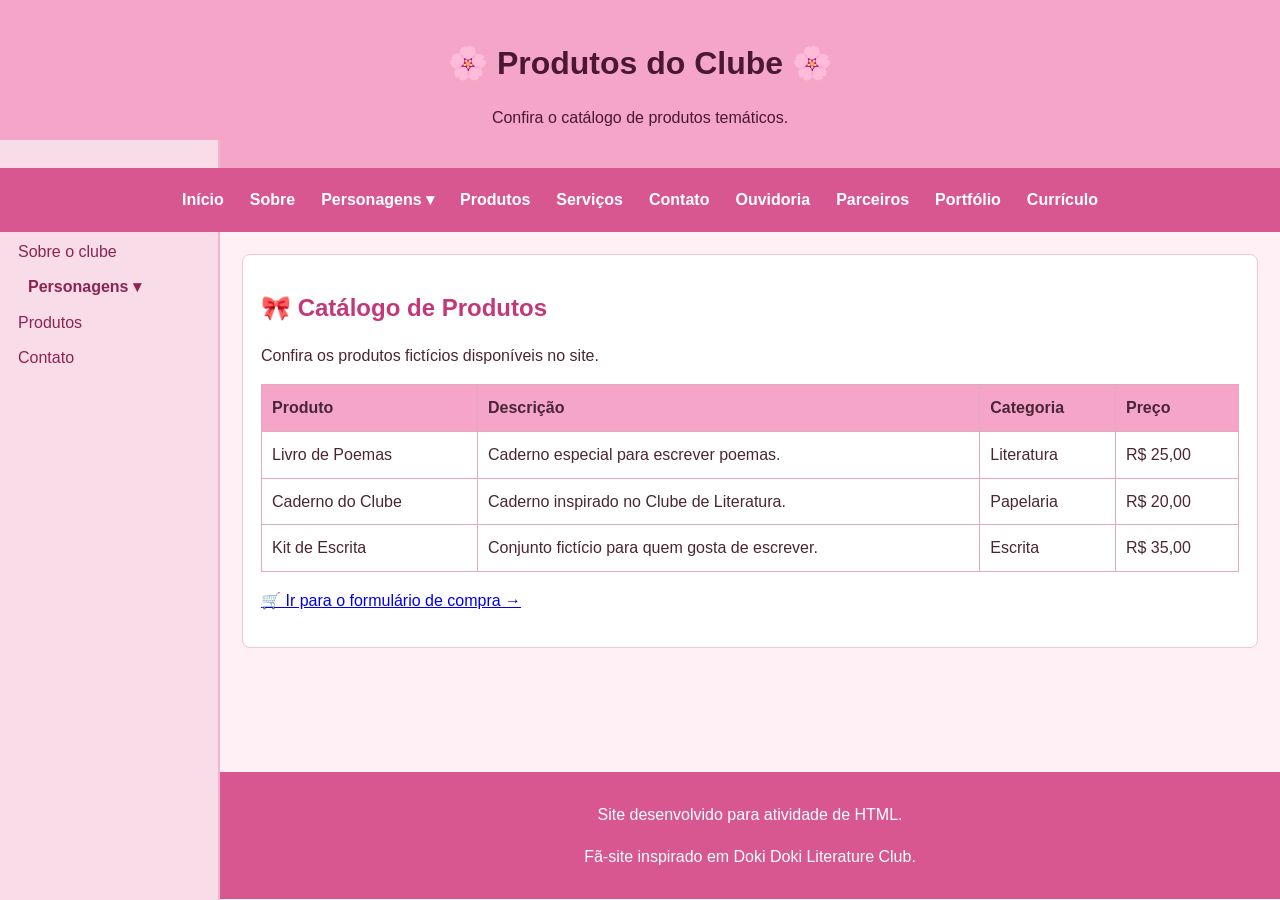
<file: produtos.html>
<!DOCTYPE html>
<html lang="pt-BR">
<head>
    <meta charset="UTF-8">
    <meta name="viewport" content="width=device-width, initial-scale=1.0">
    <link rel="stylesheet" href="style.css">
    <title>Produtos - Clube de Literatura</title>
</head>
<body>
<header>
    <h1>🌸 Produtos do Clube 🌸</h1>
    <p>Confira o catálogo de produtos temáticos.</p>
</header>
<nav>
    <a href="index.html">Início</a>
    <a href="sobre.html">Sobre</a>
    <div class="dropdown">
            <a href="personagens.html">Personagens ▾</a>
            <div class="dropdown-content">
                <a href="personagens.html">Todas as personagens</a>
                <a href="index.html#galeria-sete">Galeria de 7 imagens</a>
                <a href="sobre.html">Sobre o clube</a>
            </div>
        </div>
    <a href="produtos.html">Produtos</a>
    <a href="serviços.html">Serviços</a>
    <a href="contato-nos.html">Contato</a>
    <a href="ouvidoria.html">Ouvidoria</a>
    <a href="parceiros.html">Parceiros</a>
    <a href="portfólio.html">Portfólio</a>
    <a href="curriculo.html">Currículo</a>
</nav>
<aside class="sidebar">
    <h2>Menu rápido</h2>
    <ul>
        <li><a href="index.html">Início</a></li>
        <li><a href="sobre.html">Sobre o clube</a></li>
        <li><div class="dropdown">
            <a href="personagens.html">Personagens ▾</a>
            <div class="dropdown-content">
                <a href="personagens.html">Todas as personagens</a>
                <a href="index.html#galeria-sete">Galeria de 7 imagens</a>
                <a href="sobre.html">Sobre o clube</a>
            </div>
        </div></li>
        <li><a href="produtos.html">Produtos</a></li>
        <li><a href="contato-nos.html">Contato</a></li>
    </ul>
</aside>
<main>

<section class="card">
    <h2>🎀 Catálogo de Produtos</h2>
    <p>Confira os produtos fictícios disponíveis no site.</p>

    <table border="1" cellpadding="8" cellspacing="0">
        <tr>
            <th>Produto</th>
            <th>Descrição</th>
            <th>Categoria</th>
            <th>Preço</th>
        </tr>
        <tr>
            <td>Livro de Poemas</td>
            <td>Caderno especial para escrever poemas.</td>
            <td>Literatura</td>
            <td>R$ 25,00</td>
        </tr>
        <tr>
            <td>Caderno do Clube</td>
            <td>Caderno inspirado no Clube de Literatura.</td>
            <td>Papelaria</td>
            <td>R$ 20,00</td>
        </tr>
        <tr>
            <td>Kit de Escrita</td>
            <td>Conjunto fictício para quem gosta de escrever.</td>
            <td>Escrita</td>
            <td>R$ 35,00</td>
        </tr>
    </table>

    <p><a href="compra.html">🛒 Ir para o formulário de compra →</a></p>
</section>

</main>
<footer>
    <p>Site desenvolvido para atividade de HTML.</p>
    <p>Fã-site inspirado em Doki Doki Literature Club.</p>
</footer>
</body>
</html>
</file>
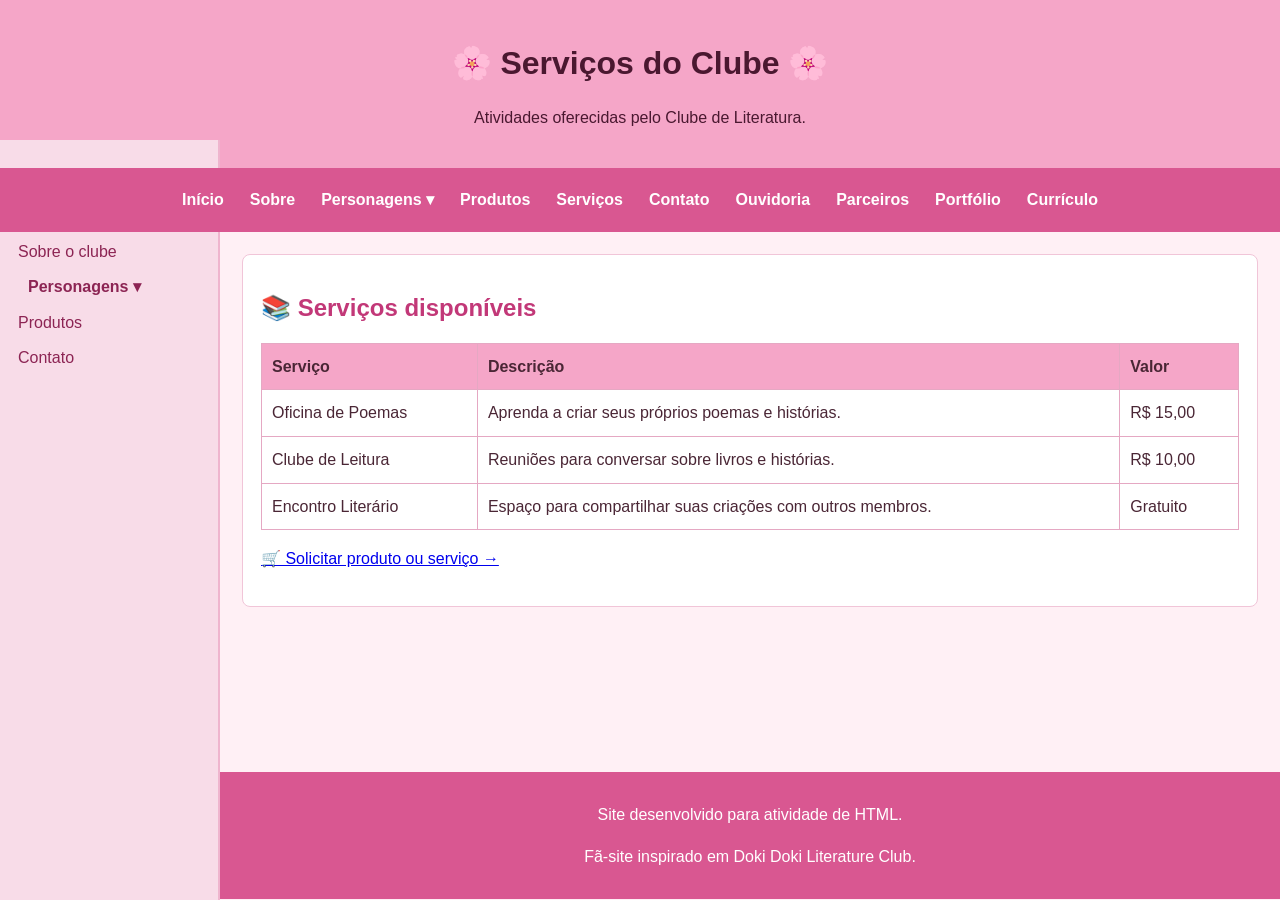
<file: serviços.html>
<!DOCTYPE html>
<html lang="pt-BR">
<head>
    <meta charset="UTF-8">
    <meta name="viewport" content="width=device-width, initial-scale=1.0">
    <link rel="stylesheet" href="style.css">
    <title>Serviços - Clube de Literatura</title>
</head>
<body>
<header>
    <h1>🌸 Serviços do Clube 🌸</h1>
    <p>Atividades oferecidas pelo Clube de Literatura.</p>
</header>
<nav>
    <a href="index.html">Início</a>
    <a href="sobre.html">Sobre</a>
    <div class="dropdown">
            <a href="personagens.html">Personagens ▾</a>
            <div class="dropdown-content">
                <a href="personagens.html">Todas as personagens</a>
                <a href="index.html#galeria-sete">Galeria de 7 imagens</a>
                <a href="sobre.html">Sobre o clube</a>
            </div>
        </div>
    <a href="produtos.html">Produtos</a>
    <a href="serviços.html">Serviços</a>
    <a href="contato-nos.html">Contato</a>
    <a href="ouvidoria.html">Ouvidoria</a>
    <a href="parceiros.html">Parceiros</a>
    <a href="portfólio.html">Portfólio</a>
    <a href="curriculo.html">Currículo</a>
</nav>
<aside class="sidebar">
    <h2>Menu rápido</h2>
    <ul>
        <li><a href="index.html">Início</a></li>
        <li><a href="sobre.html">Sobre o clube</a></li>
        <li><div class="dropdown">
            <a href="personagens.html">Personagens ▾</a>
            <div class="dropdown-content">
                <a href="personagens.html">Todas as personagens</a>
                <a href="index.html#galeria-sete">Galeria de 7 imagens</a>
                <a href="sobre.html">Sobre o clube</a>
            </div>
        </div></li>
        <li><a href="produtos.html">Produtos</a></li>
        <li><a href="contato-nos.html">Contato</a></li>
    </ul>
</aside>
<main>

<section class="card">
    <h2>📚 Serviços disponíveis</h2>
    <table border="1" cellpadding="8" cellspacing="0">
        <tr>
            <th>Serviço</th>
            <th>Descrição</th>
            <th>Valor</th>
        </tr>
        <tr>
            <td>Oficina de Poemas</td>
            <td>Aprenda a criar seus próprios poemas e histórias.</td>
            <td>R$ 15,00</td>
        </tr>
        <tr>
            <td>Clube de Leitura</td>
            <td>Reuniões para conversar sobre livros e histórias.</td>
            <td>R$ 10,00</td>
        </tr>
        <tr>
            <td>Encontro Literário</td>
            <td>Espaço para compartilhar suas criações com outros membros.</td>
            <td>Gratuito</td>
        </tr>
    </table>
    <p><a href="compra.html">🛒 Solicitar produto ou serviço →</a></p>
</section>

</main>
<footer>
    <p>Site desenvolvido para atividade de HTML.</p>
    <p>Fã-site inspirado em Doki Doki Literature Club.</p>
</footer>
</body>
</html>
</file>
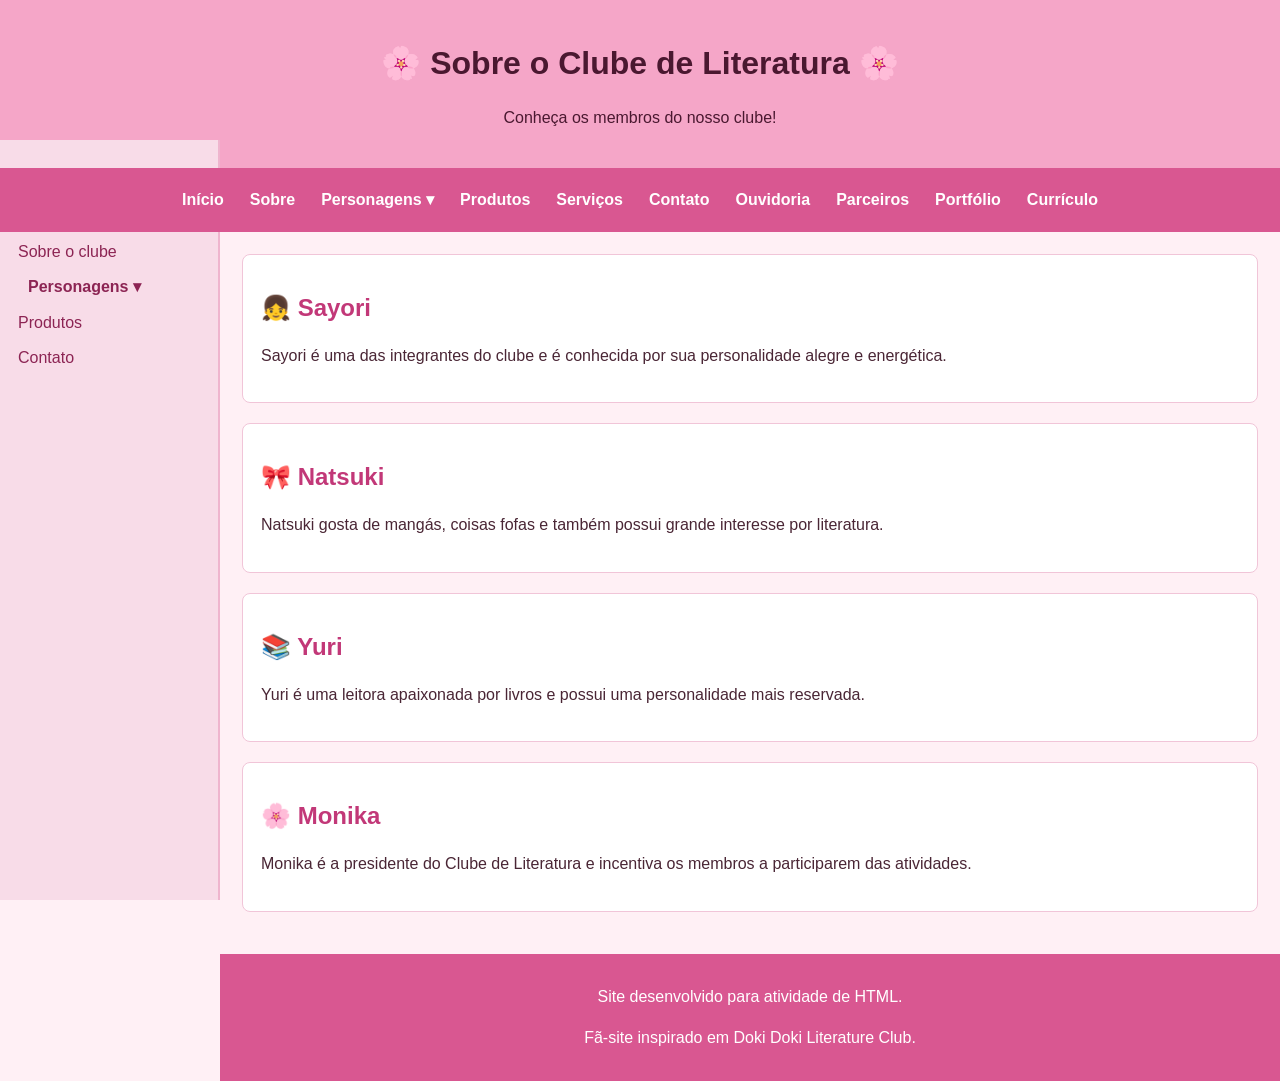
<file: sobre.html>
<!DOCTYPE html>
<html lang="pt-BR">
<head>
    <meta charset="UTF-8">
    <meta name="viewport" content="width=device-width, initial-scale=1.0">
    <link rel="stylesheet" href="style.css">
    <title>Sobre - Clube de Literatura</title>
</head>
<body>
<header>
    <h1>🌸 Sobre o Clube de Literatura 🌸</h1>
    <p>Conheça os membros do nosso clube!</p>
</header>
<nav>
    <a href="index.html">Início</a>
    <a href="sobre.html">Sobre</a>
    <div class="dropdown">
            <a href="personagens.html">Personagens ▾</a>
            <div class="dropdown-content">
                <a href="personagens.html">Todas as personagens</a>
                <a href="index.html#galeria-sete">Galeria de 7 imagens</a>
                <a href="sobre.html">Sobre o clube</a>
            </div>
        </div>
    <a href="produtos.html">Produtos</a>
    <a href="serviços.html">Serviços</a>
    <a href="contato-nos.html">Contato</a>
    <a href="ouvidoria.html">Ouvidoria</a>
    <a href="parceiros.html">Parceiros</a>
    <a href="portfólio.html">Portfólio</a>
    <a href="curriculo.html">Currículo</a>
</nav>
<aside class="sidebar">
    <h2>Menu rápido</h2>
    <ul>
        <li><a href="index.html">Início</a></li>
        <li><a href="sobre.html">Sobre o clube</a></li>
        <li><div class="dropdown">
            <a href="personagens.html">Personagens ▾</a>
            <div class="dropdown-content">
                <a href="personagens.html">Todas as personagens</a>
                <a href="index.html#galeria-sete">Galeria de 7 imagens</a>
                <a href="sobre.html">Sobre o clube</a>
            </div>
        </div></li>
        <li><a href="produtos.html">Produtos</a></li>
        <li><a href="contato-nos.html">Contato</a></li>
    </ul>
</aside>
<main>

<section class="card">
    <h2>👧 Sayori</h2>
    <p>Sayori é uma das integrantes do clube e é conhecida por sua personalidade alegre e energética.</p>
</section>
<section class="card">
    <h2>🎀 Natsuki</h2>
    <p>Natsuki gosta de mangás, coisas fofas e também possui grande interesse por literatura.</p>
</section>
<section class="card">
    <h2>📚 Yuri</h2>
    <p>Yuri é uma leitora apaixonada por livros e possui uma personalidade mais reservada.</p>
</section>
<section class="card">
    <h2>🌸 Monika</h2>
    <p>Monika é a presidente do Clube de Literatura e incentiva os membros a participarem das atividades.</p>
</section>

</main>
<footer>
    <p>Site desenvolvido para atividade de HTML.</p>
    <p>Fã-site inspirado em Doki Doki Literature Club.</p>
</footer>
</body>
</html>
</file>
<file: style.css>
/* CSS externo - Doki Doki Literature Club
   Atividades: agrupamento com Flexbox, posicionamento fixo,
   camadas com z-index, menu dropdown e galeria interativa. */

* {
    box-sizing: border-box;
}

html {
    scroll-behavior: smooth;
}

body {
    margin: 0;
    font-family: Arial, sans-serif;
    color: #4a2635;
    background: #fff0f5;
    line-height: 1.6;
    min-height: 100vh;
}

/* Cabeçalho */
header {
    background: #f5a6c8;
    color: #4a1830;
    text-align: center;
    padding: 22px 16px;
}

/* Menu principal */
nav {
    background: #d95791;
    display: flex;
    flex-wrap: wrap;
    justify-content: center;
    align-items: center;
    gap: 6px;
    padding: 12px;
    position: relative;
    z-index: 1000;
}

nav a,
.dropdown > a {
    color: white;
    text-decoration: none;
    font-weight: bold;
    padding: 7px 10px;
    border-radius: 4px;
}

nav a:hover,
.dropdown > a:hover {
    background: #a92e68;
}

/* Menu dropdown pedido na atividade */
.dropdown {
    position: relative;
    display: inline-block;
}

.dropdown-content {
    display: none;
    position: absolute;
    top: 100%;
    left: 0;
    min-width: 190px;
    background: #fff;
    border: 1px solid #efb5ce;
    border-radius: 6px;
    box-shadow: 0 5px 14px rgba(74, 38, 53, 0.18);
    padding: 6px;
}

.dropdown-content a {
    display: block;
    color: #8c2453;
    padding: 8px 10px;
    white-space: nowrap;
}

.dropdown-content a:hover {
    background: #f8dce8;
}

.dropdown:hover .dropdown-content,
.dropdown:focus-within .dropdown-content {
    display: block;
}

/* Conteúdo: a lateral fica fixa independente da rolagem */
.sidebar {
    position: fixed;
    top: 140px;
    left: 0;
    width: 220px;
    height: calc(100vh - 140px);
    overflow-y: auto;
    z-index: 900;
    background: #f8dce8;
    padding: 18px;
    padding-top: 24px;
    border-right: 2px solid #efb5ce;
}

.sidebar h2 {
    font-size: 1.15rem;
    color: #a92e68;
    margin-top: 0;
}

.sidebar ul {
    list-style: none;
    padding-left: 0;
}

.sidebar li {
    margin: 10px 0;
}

.sidebar a {
    color: #8c2453;
    text-decoration: none;
}

.sidebar a:hover {
    text-decoration: underline;
}

/* Como a sidebar é fixa, o conteúdo reserva espaço para ela */
main {
    margin-left: 220px;
    min-width: 0;
    padding: 22px;
    min-height: 60vh;
}

section, .card, article {
    background: #fff;
    margin: 0 0 20px;
    padding: 18px;
    border-radius: 8px;
    border: 1px solid #f1c5d8;
}

h1, h2, h3 {
    line-height: 1.25;
}

h2 {
    color: #c23878;
}

img {
    max-width: 100%;
    height: auto;
}

/* Agrupamento de elementos com Flexbox */
.personagens {
    display: flex;
    flex-wrap: wrap;
    justify-content: center;
    align-items: flex-start;
    gap: 18px;
    text-align: center;
}

.personagens h3 {
    width: 100%;
}

.personagens img,
main img {
    max-width: 220px;
    margin: 8px;
    border-radius: 6px;
}

/* Agrupamento das 7 imagens e organização em camadas */
.galeria-sete {
    display: flex;
    flex-direction: column;
    align-items: center;
    gap: 12px;
}

.galeria-explicacao {
    max-width: 700px;
    text-align: center;
}

.pilha-imagens {
    position: relative;
    width: min(420px, 90vw);
    height: 330px;
    margin: 10px auto 18px;
}

.imagem-camada {
    position: absolute;
    width: 170px;
    height: 220px;
    margin: 0;
    object-fit: cover;
    border: 4px solid white;
    border-radius: 10px;
    box-shadow: 0 5px 15px rgba(74, 38, 53, 0.25);
    cursor: pointer;
    transition: transform 0.2s ease, opacity 0.2s ease;
}

/* As 7 camadas usam z-index para formar a pilha */
.imagem-camada:nth-child(1) { left: 50%; top: 5px; transform: translateX(-50%) rotate(-8deg); z-index: 1; }
.imagem-camada:nth-child(2) { left: 50%; top: 15px; transform: translateX(-50%) rotate(7deg); z-index: 2; }
.imagem-camada:nth-child(3) { left: 50%; top: 25px; transform: translateX(-50%) rotate(-5deg); z-index: 3; }
.imagem-camada:nth-child(4) { left: 50%; top: 35px; transform: translateX(-50%) rotate(5deg); z-index: 4; }
.imagem-camada:nth-child(5) { left: 50%; top: 45px; transform: translateX(-50%) rotate(-3deg); z-index: 5; }
.imagem-camada:nth-child(6) { left: 50%; top: 55px; transform: translateX(-50%) rotate(3deg); z-index: 6; }
.imagem-camada:nth-child(7) { left: 50%; top: 65px; transform: translateX(-50%); z-index: 7; }

.imagem-camada:hover {
    filter: brightness(1.05);
}

.imagem-camada.oculta {
    opacity: 0;
    pointer-events: none;
}

.botao-mostrar {
    background: #d95791;
    color: white;
    border: 0;
    border-radius: 5px;
    cursor: pointer;
    padding: 9px 14px;
    font: inherit;
    font-weight: bold;
}

.botao-mostrar:hover {
    background: #a92e68;
}

table {
    width: 100%;
    border-collapse: collapse;
    margin: 16px 0;
    background: white;
}

th, td {
    border: 1px solid #e5a8c3;
    padding: 10px;
    text-align: left;
}

th {
    background: #f5a6c8;
}

input, select, textarea, button {
    max-width: 100%;
    font: inherit;
    padding: 8px;
    margin: 5px 0;
}

button, input[type="submit"] {
    background: #d95791;
    color: white;
    border: 0;
    border-radius: 5px;
    cursor: pointer;
    padding: 9px 14px;
}

footer {
    margin-left: 220px;
    background: #d95791;
    color: white;
    text-align: center;
    padding: 14px;
}

/* Em telas pequenas, a lateral continua fixa, mas fica mais estreita */
@media (max-width: 700px) {
    .sidebar {
        top: 125px;
        height: calc(100vh - 125px);
        width: 155px;
        padding: 12px;
        font-size: 0.9rem;
    }

    main {
        margin-left: 155px;
        padding: 14px;
    }

    footer {
        margin-left: 155px;
    }

    nav {
        padding: 8px;
    }

    nav a,
    .dropdown > a {
        padding: 6px 7px;
        font-size: 0.9rem;
    }

    .dropdown-content {
        position: fixed;
        top: auto;
        left: 155px;
        margin-top: 0;
    }

    .imagem-camada {
        width: 145px;
        height: 190px;
    }

    .pilha-imagens {
        height: 285px;
    }
}

@media (max-width: 480px) {
    .sidebar {
        top: 125px;
        height: calc(100vh - 125px);
        width: 125px;
        font-size: 0.82rem;
    }

    main {
        margin-left: 125px;
        padding: 10px;
    }

    footer {
        margin-left: 125px;
    }

    header {
        padding: 16px 8px;
    }
}
</file>
